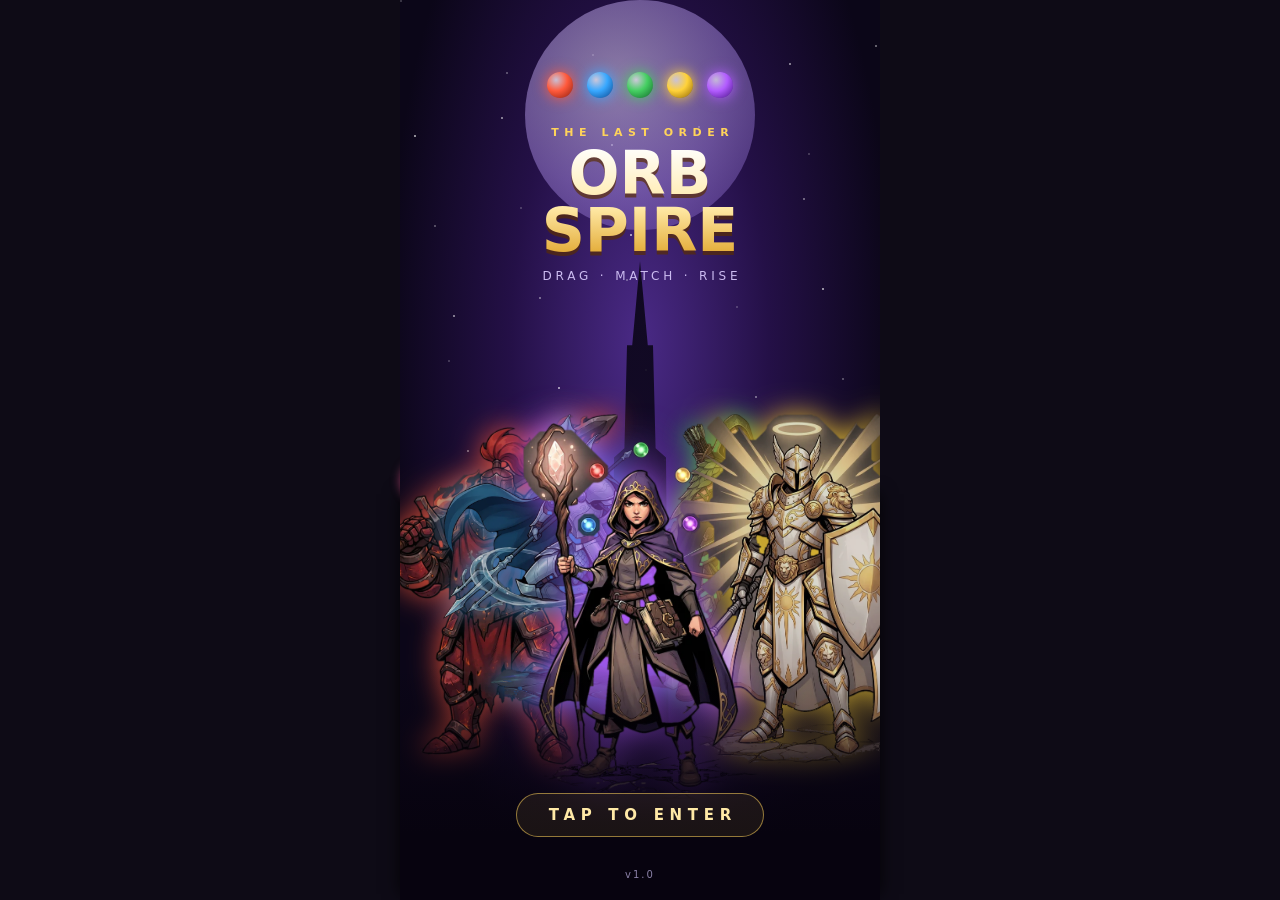
<file: index.html>
<!DOCTYPE html>
<html lang="en">
<head>
<meta charset="utf-8">
<meta name="viewport" content="width=device-width,initial-scale=1,user-scalable=no">
<title>Orb Spire</title>
<link rel="stylesheet" href="css/orbspire.css?v=202611270020">
</head>
<body>
<div id="app">
  <header><div class="ttl"><b id="floor">Stage 1-1</b><div class="sub"><div class="wp" id="wp"><i></i><i></i><i></i></div><span id="best"></span><span class="bchip" id="bchip">BOSS ⓘ</span></div></div><span class="pill" id="goldPill"></span><button id="pauseBtn" aria-label="Pause"><svg viewBox="0 0 24 24"><path d="M8 5v14M16 5v14"/></svg></button></header>
  <div id="pause"></div>
  <div id="stage"><div id="scene"><i class="moon"></i><i class="tw tw1"></i><i class="tw tw2"></i><i class="ground"></i></div><div id="msg"></div></div>
  <div id="team"></div>
  <div id="hpwrap"><div id="hpfill"></div><div id="hptext"></div></div>
  <div id="timer"><i></i></div>
  <canvas id="board" aria-label="Orb board"></canvas>
  <div id="fx"></div>
  <div class="scr" id="home"><div id="hscene"><i class="hst"></i><i class="hmoon"></i><i class="hsp"></i><i class="htw a"></i><i class="htw b"></i><i class="hfog"></i></div><div class="bar2" id="hbar"></div><div id="hbody"></div><div id="hfoot"></div><nav id="nav"><button data-t="home" aria-label="Home"><svg viewBox="0 0 24 24"><path d="M4 11l8-7 8 7v9a1 1 0 0 1-1 1h-4v-6h-6v6H5a1 1 0 0 1-1-1z"/></svg><span>HOME</span></button><button data-t="map" aria-label="Map"><svg viewBox="0 0 24 24"><path d="M9 4L3 6v14l6-2 6 2 6-2V4l-6 2zM9 4v14M15 6v14"/></svg><span>MAP</span></button><button data-t="heroes" aria-label="Heroes"><svg viewBox="0 0 24 24"><path d="M12 3l8 3v6c0 5-3.5 8-8 9-4.5-1-8-4-8-9V6z"/></svg><span>HEROES</span></button><button data-t="spire" aria-label="Spire"><svg viewBox="0 0 24 24"><path d="M12 2v4M9 6h6l1 4H8zM8 10l-1 11h10l-1-11M10 21v-5h4v5"/></svg><span>SPIRE</span></button></nav></div>
  <div class="scr" id="victory"></div>
  <div id="story" class="scr"></div>
  <div id="intro"></div>
  <div id="splash"></div>
  <div class="sheet" id="sheet"><div class="box" id="box"></div></div>
</div>
<script src="js/data.js?v=202611270020"></script>
<script src="js/orbspire.js?v=202611270020"></script>
<script>if("serviceWorker"in navigator)addEventListener("load",()=>navigator.serviceWorker.register("sw.js?v=202611270020").catch(()=>{}))</script>
</body>
</html>
</file>
<file: css/orbspire.css>
*{box-sizing:border-box;margin:0;padding:0;-webkit-tap-highlight-color:transparent;user-select:none;-webkit-user-select:none}
html,body{height:100%;overflow:hidden;background:#0e0b16;color:#f3eefc;font-family:system-ui,sans-serif;overscroll-behavior:none}
#app{height:100%;height:100dvh;max-width:480px;margin:0 auto;display:flex;flex-direction:column;position:relative}
header{display:flex;align-items:center;gap:8px;padding:6px 10px}
header b{font-size:15px}
#best{font-size:12px;color:#9a90b5;margin-right:auto}
button{font:inherit;font-size:13px;color:#f3eefc;background:#2a2340;border:1px solid #4a3f6e;border-radius:8px;padding:6px 12px;cursor:pointer}
button.go{background:#f0b429;border-color:#f0b429;color:#201600;font-weight:700}
button:disabled{opacity:.4}
#stage{flex:1;min-height:0;display:flex;align-items:flex-end;justify-content:center;gap:8px;padding:0 8px 6px;position:relative;background:linear-gradient(#171129,#241a3d)}
.foe{flex:1;max-width:130px;height:100%;display:flex;flex-direction:column;justify-content:flex-end;align-items:center;gap:3px;min-height:0;position:relative}
.foe.boss{max-width:230px}
.foe svg{flex:1;min-height:0;width:100%;max-height:150px}
.foe .cd{font-size:12px;font-weight:700}
.foe.dead{visibility:hidden}
.foe.hit svg{animation:hit .3s}
.foe.atk svg{animation:atk .35s}
.foe.target::after{content:"▼ target";position:absolute;top:2px;font-size:11px;color:#ffd35a}
@keyframes hit{25%{transform:translateX(-7px)}75%{transform:translateX(7px)}}
@keyframes atk{50%{transform:translateY(12px) scale(1.12)}}
.bar{width:100%;height:8px;background:#000a;border-radius:5px;overflow:hidden}
.bar i{display:block;height:100%;width:100%;transition:width .3s}
.pop{position:absolute;font-weight:800;font-size:20px;text-shadow:0 2px 3px #000;pointer-events:none;animation:rise .8s forwards;z-index:3;white-space:nowrap}
@keyframes rise{to{transform:translateY(-34px);opacity:0}}
#msg{position:absolute;top:18px;left:0;right:0;text-align:center;font-size:22px;font-weight:800;color:#ffd35a;text-shadow:0 2px 4px #000;pointer-events:none;z-index:2}
#hpwrap{position:relative;height:18px;background:#000}
#hpfill{height:100%;width:100%;background:linear-gradient(90deg,#e0457b,#ff8ab0);transition:width .3s}
#hptext{position:absolute;inset:0;text-align:center;font-size:12px;font-weight:700;line-height:18px;text-shadow:0 1px 2px #000}
#team{display:grid;grid-template-columns:repeat(5,1fr);gap:4px;padding:5px}
.hero{padding:4px 0;border-width:2px;line-height:1.25}
.hero strong{display:block;font-size:13px}
.hero small{font-size:11px;color:#b9b0d4}
.hero.ready{box-shadow:0 0 0 2px #ffd35a}
.hero.ready small{color:#ffd35a;font-weight:700}
#timer{height:6px;background:#000}
#timer i{display:block;height:100%;width:0;background:#6ee7a8}
canvas{display:block;touch-action:none;margin:0 auto}
.sheet{position:absolute;inset:0;background:#000b;display:none;align-items:center;justify-content:center;padding:20px;z-index:15}
.sheet.on{display:flex}
.box{background:#1d1730;border:1px solid #4a3f6e;border-radius:14px;padding:16px;width:100%;max-height:100%;display:flex;flex-direction:column;gap:10px}
.box h2{font-size:19px}
.box p,.box li{font-size:14px;line-height:1.5;color:#d5cdea}
.box ul{padding-left:18px}
.row{display:flex;gap:8px;justify-content:flex-end}
#logList{overflow:auto;display:flex;flex-direction:column;gap:4px}
#logList div{font-size:13px;background:#2a2340;border-radius:6px;padding:6px 8px;border-left:3px solid #4a3f6e}
#logList div.you{border-color:#6ee7a8}
#logList div.foeLog{border-color:#ff6b6b}

/* ===== polish: scene, enemies, heroes, effects ===== */
header{position:absolute;top:0;left:0;right:0;z-index:6;padding:8px 12px;background:linear-gradient(#0b0816d0,transparent);pointer-events:none}
header>*{pointer-events:auto}
header b{font-size:15px;font-weight:800;letter-spacing:.06em;text-transform:uppercase}
#best{font-size:11px;letter-spacing:.12em;text-transform:uppercase}
header button{width:36px;height:36px;padding:0;border-radius:10px;background:#ffffff14;border:1px solid #ffffff26;font-size:16px;line-height:1}
#stage{background:linear-gradient(#0d0a1f 0%,#2a1650 58%,#4a2377 100%);padding:46px 8px 24px;overflow:hidden}
#scene{position:absolute;inset:0;pointer-events:none}
#scene i{position:absolute;display:block}
#scene .st{width:2px;height:2px;border-radius:50%;background:#fff}
#scene .moon{left:50%;top:9%;width:200px;height:200px;margin-left:-100px;border-radius:50%;background:radial-gradient(circle at 42% 40%,#fff6ff 0,#e7c8ff 22%,#9a63e0 34%,#a35cff44 35%,#a35cff00 70%)}
#scene .tw{bottom:40px;background:#0a0716;opacity:.9}
#scene .tw1{left:5%;width:50px;height:34%;clip-path:polygon(0 22%,50% 0,100% 22%,100% 100%,0 100%)}
#scene .tw2{right:4%;width:58px;height:46%;clip-path:polygon(0 16%,50% 0,100% 16%,100% 100%,0 100%)}
#scene .spire{left:50%;bottom:40px;width:110px;height:68%;margin-left:-55px;background:linear-gradient(#1a1030,#0c0818);clip-path:polygon(50% 0,60% 16%,66% 16%,66% 38%,74% 38%,74% 100%,26% 100%,26% 38%,34% 38%,34% 16%,40% 16%)}
#scene .ground{left:0;right:0;bottom:0;height:44px;background:linear-gradient(#1b1032,#0a0716);border-top:2px solid #6b3fb866}
.foe{z-index:1;transition:opacity .35s,transform .35s,visibility 0s .35s}
.foe.dead{opacity:0;transform:translateY(14px) scale(.8)}
.foe .cd{font-size:11px;font-weight:700;letter-spacing:.1em;color:#e8e0ff;text-shadow:0 1px 3px #000}
.foe svg{position:relative;z-index:1;filter:drop-shadow(0 4px 6px #0008)}
.foe .art{flex:1;min-height:0;width:100%;max-height:150px;position:relative}
.foe .art svg{display:block;width:100%;height:100%;max-height:none}
.foe .aura{position:absolute;left:5%;right:5%;bottom:-8px;height:26px;border-radius:50%;opacity:.55;z-index:0}
.foe .chip{position:absolute;top:-6px;right:0;z-index:2;min-width:24px;text-align:center;background:#ff7a2f;color:#1a0a00;font-weight:900;font-size:12px;border-radius:12px;padding:2px 7px;box-shadow:0 0 10px #ff7a2f}
.foe .chip.warn{background:#ff3b4a;color:#fff;box-shadow:0 0 12px #ff3b4a;animation:warn .7s ease-in-out infinite alternate}
@keyframes warn{to{transform:scale(1.18)}}
.bar{height:9px;border:1px solid #ffffff2a;background:#000a}
.bar i{box-shadow:inset 0 2px 0 #ffffff55}
.foe.target::after{content:"\25BC";top:-4px;font-size:16px;color:#ffd35a;text-shadow:0 0 10px #ffd35a;animation:bob .6s ease-in-out infinite alternate}
@keyframes bob{to{transform:translateY(4px)}}
@keyframes hit{25%{transform:translateX(-7px);filter:brightness(2.2)}75%{transform:translateX(7px)}}
.slash{position:absolute;left:5%;right:5%;top:38%;height:5px;border-radius:3px;background:linear-gradient(90deg,transparent,#fff,transparent);box-shadow:0 0 14px #fff;transform:rotate(-28deg) scaleX(0);animation:slash .3s forwards;pointer-events:none;z-index:3}
@keyframes slash{40%{transform:rotate(-28deg) scaleX(1);opacity:1}100%{transform:rotate(-28deg) scaleX(1);opacity:0}}
.pop{font-size:26px;font-weight:900;text-shadow:0 3px 0 #0009,0 0 14px currentColor}
#msg{top:20%;font-size:clamp(30px,12vw,50px);font-weight:900;font-style:italic;line-height:1;color:#ffd35a;text-shadow:0 0 22px #ff9a2f,0 4px 0 #8a4a00,0 6px 12px #000;z-index:4}
#msg small{display:block;margin-top:6px;font-size:14px;font-style:normal;letter-spacing:.3em;color:#fff;text-shadow:0 2px 6px #000}
.msgpop{animation:msgpop .28s ease-out}
@keyframes msgpop{0%{transform:scale(.55);opacity:0}70%{transform:scale(1.15)}100%{transform:scale(1);opacity:1}}
#stage.shake{animation:shake .3s}
@keyframes shake{20%{transform:translate(-5px,3px)}40%{transform:translate(5px,-3px)}60%{transform:translate(-3px,2px)}80%{transform:translate(3px,-2px)}}
#hpwrap{height:22px;background:#120a22;border-top:1px solid #ffffff18}
#hpfill{background:linear-gradient(90deg,#d62f6d,#ff8ab0);box-shadow:0 0 16px #ff5c9a88}
#hptext{line-height:22px;font-weight:800}
#team{gap:6px;padding:8px 8px 6px}
.hero{padding:6px 0 7px;border:1px solid #ffffff1a;border-radius:12px;background:linear-gradient(#1d1533,#130d24);position:relative}
.hero .por{display:flex;width:38px;height:38px;margin:0 auto 3px;border-radius:50%;align-items:center;justify-content:center;font-size:19px;font-weight:900;color:#fff;background:radial-gradient(circle at 35% 30%,var(--c),var(--d));box-shadow:inset 0 -6px 10px #0006,inset 0 4px 8px #fff5,0 0 10px var(--c)}
.hero strong{color:var(--c);font-size:11px}
.hero .pips{display:flex;gap:2px;justify-content:center;margin-top:4px}
.hero .pips i{width:7px;height:4px;border-radius:2px;background:#ffffff22}
.hero .pips i.on{background:var(--c)}
.hero.ready{border-color:#ffd35a;animation:glow 1s ease-in-out infinite alternate}
.hero.ready::after{content:"TAP";position:absolute;top:-8px;left:50%;transform:translateX(-50%);background:#ffd35a;color:#241800;font-size:9px;font-weight:900;border-radius:8px;padding:1px 7px}
@keyframes glow{to{box-shadow:0 0 16px #ffd35a99}}
#timer{height:8px;margin:0 10px 2px;border-radius:5px;background:#000a;border:1px solid #ffffff22;overflow:hidden}
#timer i{border-radius:5px}
canvas{margin:6px auto 10px;border-radius:12px;outline:2px solid #7a54c8;outline-offset:0}
@media (prefers-reduced-motion:reduce){.hero.ready,.foe .chip.warn,.foe.target::after{animation:none}}

#fx{position:fixed;inset:0;pointer-events:none;z-index:20;overflow:hidden}
#fx i{position:absolute;left:0;top:0;border-radius:50%;will-change:transform,opacity}
.hero.charge{animation:charge .28s ease-out}
@keyframes charge{40%{transform:scale(1.1);filter:brightness(1.7)}}
.hero.fire{animation:fire .3s ease-out}
@keyframes fire{35%{transform:translateY(-9px) scale(1.08);filter:brightness(1.8)}}
#hpwrap.charge{animation:hpcharge .28s ease-out}
@keyframes hpcharge{40%{filter:brightness(1.8)}}

.pill{display:flex;align-items:center;gap:5px;background:#ffffff14;border:1px solid #ffffff26;border-radius:20px;padding:6px 11px;font-weight:800;font-size:13px;margin-left:auto}
#best{margin-right:0}
@media (max-width:380px){#best{display:none}}
.pill.gain{animation:charge .4s}
.scr{position:absolute;inset:0;z-index:12;background:linear-gradient(#0d0a1f,#2a1650 60%,#3a1c63);display:none;flex-direction:column;padding:12px 14px 16px;overflow:auto}
.scr.on{display:flex}
.scr .bar2{display:flex;align-items:center;gap:10px;margin-bottom:12px}
.scr .bar2 h2{font-size:17px;font-weight:800;letter-spacing:.05em;text-transform:uppercase;flex:1}
.scr .bar2 h2 small{display:block;font-size:10px;color:#a99ac9;letter-spacing:.12em;font-weight:600}
.scr .back{width:36px;height:36px;padding:0;font-size:20px;border-radius:10px;background:#ffffff14;border:1px solid #ffffff26}
.hgrid{display:grid;grid-template-columns:repeat(3,1fr);gap:8px}
.hcard{padding:10px 4px 8px;border-radius:14px;background:linear-gradient(#1d1533,#130d24);border:1px solid #ffffff1a;text-align:center}
.hcard .por,.big .por,.reveal .por{display:flex;margin:0 auto;border-radius:50%;align-items:center;justify-content:center;color:#fff;font-weight:900;background:radial-gradient(circle at 35% 30%,var(--c),var(--d));box-shadow:inset 0 -8px 12px #0006,inset 0 5px 9px #fff5,0 0 16px var(--c)}
.hcard .por{width:54px;height:54px;font-size:26px}
.hcard b{display:block;font-size:12px;margin-top:6px;color:var(--c)}
.hcard small{font-size:10px;color:#a99ac9;font-weight:700}
.hint{margin-top:14px;text-align:center;font-size:12px;color:#a99ac9;line-height:1.5}
.big{text-align:center;margin:4px 0 6px}
.big .por{width:130px;height:130px;font-size:60px}
.lvl{margin:10px 24px 0;text-align:center;font-size:12px;font-weight:800;letter-spacing:.14em;color:#ffd0c0}
.lvbar{margin:6px 24px 0;height:10px;border-radius:6px;background:#0008;border:1px solid #ffffff22;overflow:hidden}
.lvbar i{display:block;height:100%;background:linear-gradient(90deg,var(--c),#ffe9a0);box-shadow:0 0 12px var(--c)}
.stats{display:grid;grid-template-columns:1fr 1fr;gap:10px;margin-top:16px}
.st2{background:#ffffff0d;border:1px solid #ffffff1c;border-radius:14px;padding:11px;text-align:center}
.st2 small{display:block;font-size:10px;letter-spacing:.14em;color:#a99ac9;font-weight:800}
.st2 b{font-size:22px;font-weight:900}
.st2 em{font-style:normal;font-size:12px;color:#6ee7a8;font-weight:800;margin-left:4px}
.info{margin-top:10px;background:#ffffff0d;border:1px solid #ffffff1c;border-radius:14px;padding:12px 14px;font-size:13px;line-height:1.45;color:#e8e0ff}
.info small{display:block;font-size:10px;letter-spacing:.14em;font-weight:800;margin-bottom:3px;color:#ffd35a}
.info.off{opacity:.55}
.actions{margin-top:auto;padding-top:14px;display:flex;gap:10px}
.actions button{flex:1;height:48px;border-radius:14px;font-weight:900;font-size:14px}
.actions .up{flex:1.3;background:linear-gradient(#ffd35a,#f0b429);color:#241800;border:0;box-shadow:0 4px 0 #a87a10}
.actions .up:disabled{background:#3a3158;color:#8b81a8;box-shadow:none;opacity:1}

/* home: map / heroes / spire */
#home{overflow:hidden;padding:12px 14px 0}
#hbody{flex:1;overflow:auto;min-height:0;padding-bottom:10px}
#hfoot{padding:8px 0 8px}
#nav{display:flex;margin:0 -14px;border-top:1px solid #ffffff22;background:#0b0818}
#nav button{flex:1;padding:8px 0 10px;font-size:10px;font-weight:800;letter-spacing:.12em;color:#8b81a8;background:none;border:0;display:flex;flex-direction:column;align-items:center;gap:2px}
#nav button i{font-style:normal;font-size:20px;filter:grayscale(1);opacity:.6}
#nav button.on{color:#ffd35a}
#nav button.on i{filter:none;opacity:1}
.chaps{display:flex;gap:8px;margin-bottom:10px}
.chaps button{width:42px;height:34px;border-radius:10px;background:#ffffff10;border:1px solid #ffffff22;font-weight:900;font-size:14px}
.chaps button.on{background:var(--ac,#ffd35a);color:#241800;border-color:#ffd35a}
.chaps button:disabled{opacity:.4}
.path{position:relative}
.path svg{position:absolute;inset:0;width:100%;height:100%;pointer-events:none}
.path polyline{fill:none;stroke:#ffffff30;stroke-width:5;stroke-dasharray:2 10;stroke-linecap:round;stroke-linejoin:round}
.node{position:absolute;width:48px;height:48px;margin-left:-24px;border-radius:50%;font-weight:900;font-size:17px;color:#fff;background:radial-gradient(circle at 35% 30%,var(--c),#241338);border:2px solid #ffffff55;box-shadow:0 3px 0 #0007,0 0 14px #0006;display:flex;align-items:center;justify-content:center}
.node.boss{width:58px;height:58px;margin-left:-29px;font-size:24px;border-color:#ffd35a}
.node.lock{background:#2a2340;color:#7a6fa0;box-shadow:none;border-color:#ffffff22}
.node.sel{outline:3px solid #ffd35a;outline-offset:3px}
.node .ns{position:absolute;top:100%;left:50%;translate:-50% 2px;font-size:10px;color:#ffd35a;letter-spacing:1px;white-space:nowrap;text-shadow:0 1px 2px #000}
.node em{position:absolute;bottom:100%;left:50%;translate:-50% -3px;font-style:normal;font-size:9px;font-weight:900;letter-spacing:.1em;background:#ffd35a;color:#241800;border-radius:6px;padding:1px 5px;animation:nodebob 1.2s ease-in-out infinite}
@keyframes nodebob{50%{translate:-50% -6px}}
.spanel{background:#150e28;border:1px solid #ffffff22;border-radius:16px;padding:12px;display:flex;flex-direction:column;gap:6px}
.sp1{display:flex;justify-content:space-between;align-items:baseline;gap:8px}
.sp1 b{font-size:12px;letter-spacing:.12em;color:#ffd35a}
.sp1 span{font-size:15px;font-weight:800}
.sp2{font-size:12px;color:#a99ac9}
.sp3{display:flex;gap:10px;font-size:11px;color:#8b81a8;font-weight:700;flex-wrap:wrap}
.sp3 .ok,.goals .ok{color:#ffd35a}
.up{height:48px;border-radius:14px;font-weight:900;font-size:14px;margin-top:4px;background:linear-gradient(#ffd35a,#f0b429);color:#241800;border:0;box-shadow:0 4px 0 #a87a10;width:100%}
.up:disabled{background:#3a3158;color:#8b81a8;box-shadow:none;opacity:1}
.hcard{position:relative}
.hcard em{position:absolute;top:5px;right:5px;font-style:normal;font-size:8px;font-weight:900;letter-spacing:.08em;background:#ffd35a;color:#241800;border-radius:5px;padding:1px 4px}
.hcard.lock{opacity:.5}
.hcard.lock .por{background:#2a2340;box-shadow:none;color:#8b81a8}
.reveal{text-align:center}
.reveal .por{width:96px;height:96px;font-size:46px}
.starrow{font-size:34px;text-align:center;color:#ffd35a;letter-spacing:4px}
.goals{display:flex;gap:10px;justify-content:center;font-size:12px;color:#8b81a8;font-weight:700;flex-wrap:wrap}
.spirebox{text-align:center;padding-top:20px}
.spirebox .tower{font-size:72px}
.spirebox h3{font-size:19px;margin:8px 0}
.spirebox p{font-size:13px;line-height:1.5;color:#a99ac9}
#hfoot .actions{margin-top:0;padding-top:0}

/* smooth dragging: transform-only timer bar, no running animations while a finger is on the board */
#timer i{width:100%;transform:scaleX(0);transform-origin:left;will-change:transform;background:linear-gradient(90deg,#3ddc97,#9af0c4);box-shadow:none}
#timer i.low{background:#ff6b6b}
#app.dragging *,#app.dragging *::after{animation-play-state:paused!important}

/* smooth mode: no blurry effects, no looping animations, simpler backdrop */
#app.lite #scene{display:none}
#app.lite .foe svg{filter:none}
#app.lite .hero,#app.lite .hero.ready,#app.lite .hero .por,#app.lite .foe .chip,#app.lite .foe .chip.warn,#app.lite .foe.target::after,#app.lite #hpfill{animation:none!important;box-shadow:none}
#app.lite header{background:none}

/* ===== v3 look ===== */
header{padding:10px 14px;background:none}
header .ttl{display:flex;flex-direction:column;gap:5px;min-width:0}
header .ttl b{font-size:17px;letter-spacing:.12em;white-space:nowrap}
.wp{display:none;gap:5px}
#app.stagemode .wp{display:flex}
#app.stagemode #best{display:none}
.wp i{width:22px;height:5px;border-radius:3px;background:#ffffff30}
.wp i.on{background:#ffd35a;box-shadow:0 0 8px #ffd35a99}
#goldPill{margin-left:auto;padding:7px 12px;background:#00000055;border-color:#ffd35a55;color:#ffe9a8}
header button{background:#00000044;width:38px;height:38px}
#scene .tw{opacity:.55}
#scene .moon{top:2%;opacity:.9}
.foe .art{max-height:170px}
.foe .art::after{content:"";position:absolute;left:8%;right:8%;bottom:-10px;height:22px;border-radius:50%;background:radial-gradient(ellipse,#00000099,transparent 70%);z-index:0}
.foe .cd{font-size:11px;letter-spacing:.16em;background:#00000066;border-radius:10px;padding:2px 10px;margin-top:6px}
.foe .bar{height:11px;border:1px solid #ffffff33;background:#000b;margin-top:2px}
#stage{padding-bottom:30px}
#hpwrap{margin:8px 14px 2px;height:26px;border-radius:14px;background:#120a22;border:1px solid #ffffff2a;overflow:hidden}
#hpfill{border-radius:14px}
#hptext{text-align:left;padding-left:34px;font-size:13px;line-height:26px}
#hpwrap::before{content:"\2764";position:absolute;left:10px;top:0;line-height:26px;font-size:14px;z-index:2;color:#fff}
#team{gap:7px;padding:8px 14px 6px}
.hero{border-radius:14px;border:1.5px solid var(--c);background:linear-gradient(#2a2146,#16102a);padding:6px 0 5px}
.hero.ready{box-shadow:0 0 0 2px #ffd35a,0 0 18px #ffd35a88}
.hero strong{font-size:12px}
#timer{height:10px;margin:4px 14px 8px;border:0;background:#00000088;box-shadow:inset 0 1px 3px #000}
#timer i{box-shadow:0 0 10px #3ddc9788}
#timer i.low{box-shadow:0 0 10px #ff6b6b88}
canvas{outline:none;border:3px solid #8a63e0;border-radius:18px;box-shadow:0 0 0 1px #00000088,0 0 26px #7a54c866;margin:6px auto 18px}
#msg{top:62px;font-size:clamp(32px,11vw,44px);color:#fff;text-shadow:0 0 18px #ff9f3c,0 3px 0 #a84a00}
#msg small{color:#ffd35a}
/* home screens */
#home{background:radial-gradient(ellipse at 50% 0,#4a2377,#1a0f33 55%,#0d0a1f)}
.scr .bar2 h2{font-size:20px}
#nav{background:#0b0818ee;padding-bottom:6px}
#nav button.on::after{content:"";width:22px;height:3px;border-radius:2px;background:#ffd35a;margin-top:2px;box-shadow:0 0 8px #ffd35a}
.banner{position:sticky;top:0;z-index:3;border-radius:16px;padding:12px 14px;margin-bottom:12px;background:linear-gradient(120deg,var(--d),var(--c));display:flex;justify-content:space-between;align-items:center;box-shadow:0 6px 18px #0006,inset 0 1px 0 #fff4}
.banner b{font-size:15px;letter-spacing:.06em;color:#fff;text-shadow:0 1px 3px #0008}
.banner small{display:block;font-size:11px;opacity:.9;letter-spacing:.1em}
.banner span{font-size:22px;font-weight:900;text-shadow:0 1px 3px #0008}
.chaps{position:relative;z-index:1}
.path polyline{stroke:#ffd35a55;stroke-width:4;filter:drop-shadow(0 0 4px #ffd35a)}
.node{box-shadow:0 4px 0 #0008,0 0 18px var(--c)}
.node.lock{box-shadow:none}
.hcard{border-width:2px}
.hcard.r2{border-color:#9aa6b8}
.hcard.r3{border-color:#5aa9ff;box-shadow:0 0 12px #5aa9ff44}
.hcard.r4{border-color:#ffd35a;box-shadow:0 0 16px #ffd35a77;background:linear-gradient(#3a2a10,#1a1030)}
.hcard .rs{display:block;font-size:9px;color:#ffd35a;letter-spacing:1px}
.hcard.lock{border-color:#ffffff1a;box-shadow:none}
.reveal{position:relative;padding:10px 0}
.reveal::before{content:"";position:absolute;inset:-40px;background:conic-gradient(#ffd35a00,#ffd35a55,#ffd35a00 12%,#ffd35a55 25%,#ffd35a00 37%,#ffd35a55 50%,#ffd35a00 62%,#ffd35a55 75%,#ffd35a00 87%);-webkit-mask:radial-gradient(circle,#000 20%,transparent 70%);mask:radial-gradient(circle,#000 20%,transparent 70%);animation:spin 8s linear infinite}
@keyframes spin{to{transform:rotate(360deg)}}
.reveal .por{position:relative;width:110px;height:110px;font-size:52px}
.reveal ~ h2,.reveal ~ p{text-align:center}
.box{background:linear-gradient(#2a1f4a,#171028);border:1px solid #ffd35a66;box-shadow:0 0 40px #7a54c888}
.starrow{font-size:44px;text-shadow:0 0 18px #ffd35a}
.sheet .row button{height:40px;padding:0 16px;border-radius:12px}
#app.lite .foe .art::after,#app.lite .banner,#app.lite .node,#app.lite .hcard,#app.lite .reveal::before,#app.lite .box,#app.lite canvas,#app.lite .path polyline,#app.lite .hero.ready,#app.lite .wp i.on,#app.lite #timer i{box-shadow:none;filter:none;animation:none}
#app.lite .reveal::before{display:none}
@media (max-height:700px){
  #stage{padding-bottom:16px;padding-top:50px}
  #hpwrap{margin:4px 14px 0;height:22px}#hptext{line-height:22px;font-size:12px}#hpwrap::before{line-height:22px}
  #team{padding:5px 14px 3px;gap:5px}
  .hero{padding:4px 0 3px}.hero .por{width:30px;height:30px;font-size:15px;margin-bottom:1px}.hero .pips{margin-top:2px}
  #timer{margin:3px 14px 5px;height:8px}
  canvas{margin:4px auto 8px}
}

/* ===== fixes after phone check ===== */
canvas{border:0;outline:3px solid #8a63e0;outline-offset:0;box-shadow:0 0 26px #7a54c866}
#app.lite canvas{box-shadow:none}
.foe .art{max-height:130px}
.foe.boss .art{max-height:190px}
#stage{padding-bottom:16px}
#scene .ground{height:64px}
.hero .pips{padding:0 6px;gap:2px}
.hero .pips i{flex:1 1 0;max-width:8px;min-width:2px}
#msg{top:auto;bottom:0;transform:translateY(-6px);font-size:clamp(28px,9vw,38px)}
#msg small{font-size:12px;margin-top:2px}
#msg{top:58px;bottom:auto;transform:none}

/* ===== round 3: keep enemies and their counters clear of the header ===== */
#stage{padding-top:64px}
@media (max-height:700px){#stage{padding-top:62px}}
#msg{top:50px;font-size:clamp(24px,8vw,32px)}
#msg small{font-size:11px;letter-spacing:.2em}
.foe .chip{top:-4px;right:2px}
#team{grid-template-columns:repeat(5,minmax(0,1fr))}

/* ===== v4: Tower-of-Saviors style layout, our own look ===== */
header{padding:8px 12px}
header .ttl b{font-size:14px}
header button{width:34px;height:34px}
#stage{padding:44px 6px 10px;overflow:hidden}
@media (max-height:700px){#stage{padding:44px 6px 8px}}
#scene .tw{display:none}
#scene .moon{top:-2%;opacity:.55}
#scene .ground{height:46%;border:0;bottom:0;transform:perspective(260px) rotateX(58deg);transform-origin:50% 100%;
  background:repeating-linear-gradient(90deg,#b58cff33 0 2px,transparent 2px 46px),repeating-linear-gradient(0deg,#b58cff33 0 2px,transparent 2px 22px),linear-gradient(#2a1650,#0d0a1f)}
#scene .ground::after{content:"";position:absolute;inset:0;background:linear-gradient(#0d0a1f,transparent 60%)}
.foe{max-width:150px}
.foe.boss{max-width:240px}
.foe .art{max-height:175px;display:flex;flex-direction:column;justify-content:flex-end}
.foe.boss .art{max-height:200px}
.foe .art svg{flex:1;min-height:0}
.foe .art::after{bottom:-6px}
.foe .chip{position:static;background:none;box-shadow:none;color:#ffb347;font-size:15px;font-weight:900;letter-spacing:.06em;
  text-shadow:-1px -1px 0 #3a1500,1px -1px 0 #3a1500,-1px 1px 0 #3a1500,1px 1px 0 #3a1500;animation:none;display:block;margin:0 auto 2px;padding:0;min-width:0}
.foe .chip::before{content:"CD "}
.foe .chip.warn{color:#ff5a5a;background:none;box-shadow:none}
.foe .cd{display:none}
.foe .bar{height:8px;margin-top:4px;border-radius:2px;border:1px solid #000}
#team{padding:6px 6px 0;gap:4px;background:linear-gradient(#0d0a1f,#1a1030)}
#hpwrap{margin:0;height:30px;border-radius:0;border:0;border-top:2px solid #6b3fb8;border-bottom:2px solid #6b3fb8;background:#14091f;overflow:visible;padding-left:22px}
#hpfill{border-radius:0;height:100%;clip-path:polygon(0 0,100% 0,calc(100% - 8px) 100%,0 100%)}
#hpwrap::before{left:-2px;top:-6px;width:38px;height:38px;border-radius:50%;background:radial-gradient(circle at 35% 30%,#ff8ab0,#b01e55);border:2px solid #ffd35a;text-align:center;line-height:34px;font-size:18px;box-shadow:0 0 10px #ff5c9a88}
#hptext{text-align:right;padding:0 14px 0 0;font-size:15px;line-height:30px;letter-spacing:.04em}
#timer{margin:0;height:6px;border-radius:0;background:#000;border:0}
#timer i{border-radius:0}
canvas{border-radius:0;outline:none;margin:0 auto;box-shadow:none;border:0}
.hero{aspect-ratio:1/1.08;display:flex;flex-direction:column;justify-content:flex-end;border-radius:8px;border-width:2px;padding:0 0 3px;position:relative;overflow:hidden;background:linear-gradient(#2a2146,#0f0a20)}
.hero .por{position:absolute;left:50%;top:44%;translate:-50% -50%;width:calc(100% - 8px);height:auto;aspect-ratio:1;font-size:28px;margin:0;box-shadow:inset 0 -10px 14px #0007,inset 0 6px 10px #fff5}
.hero strong{position:relative;font-size:10px;text-shadow:0 1px 3px #000;color:#fff;background:#0009;margin:0 3px;border-radius:4px}
.hero .pips{display:none}
.hero::before{content:attr(data-cd);position:absolute;top:2px;right:3px;font-size:10px;font-weight:900;color:#ffd35a;text-shadow:0 1px 2px #000;z-index:2}
.hero.ready{box-shadow:0 0 0 2px #ffd35a,0 0 14px #ffd35a}
.hero.ready::after{top:2px;left:3px;transform:none;font-size:8px}
#msg{top:52px}
#app.lite #scene .ground{display:none}
#app.lite .hero.ready{box-shadow:0 0 0 2px #ffd35a}
@media (max-height:700px){.hero{aspect-ratio:1/.92}.hero .por{top:42%;font-size:24px}#hpwrap{height:28px}#hptext{line-height:28px}}

/* ===== home / stage intro / victory ===== */
#nav button{font-size:9px;letter-spacing:.08em}
.homebox{position:relative;height:100%;min-height:340px;display:flex;flex-direction:column;align-items:center;justify-content:center;gap:0}
.homebox::before{content:"";position:absolute;left:50%;top:14%;width:260px;height:260px;margin-left:-130px;border-radius:50%;background:radial-gradient(circle at 42% 40%,#fff6ff 0,#e7c8ff 22%,#9a63e0 40%,#a35cff44 55%,#a35cff00 72%);opacity:.5;pointer-events:none}
.hbub{position:relative;max-width:240px;background:#fffffff0;color:#241338;border-radius:14px;padding:9px 13px;font-size:13px;font-weight:700;text-align:center;margin-bottom:16px;line-height:1.35}
.hbub::after{content:"";position:absolute;left:50%;bottom:-8px;margin-left:-8px;border:8px solid transparent;border-top-color:#fffffff0;border-bottom:0}
.hlead{position:relative;width:190px;height:190px;padding:0;border:0;background:none;border-radius:50%;animation:float 3.2s ease-in-out infinite}
.hlead .por{display:flex;width:100%;height:100%;border-radius:50%;align-items:center;justify-content:center;font-size:92px;color:#fff;background:radial-gradient(circle at 35% 30%,var(--c),var(--d));box-shadow:inset 0 -18px 26px #0006,inset 0 10px 18px #fff5,0 0 44px var(--c)}
@keyframes float{50%{transform:translateY(-8px)}}
.hplat{width:230px;height:42px;margin-top:-4px;border-radius:50%;background:radial-gradient(ellipse,#b58cff88,#b58cff00 70%);border:2px solid #b58cff55}
.hname{margin-top:8px;font-weight:900;letter-spacing:.1em;font-size:14px}
.adv{height:64px;font-size:21px;letter-spacing:.1em;display:flex;flex-direction:column;align-items:center;justify-content:center;line-height:1.1}
.adv small{font-size:10px;letter-spacing:.12em;font-weight:700;opacity:.75;margin-top:3px}
#app.lite .hlead{animation:none}#app.lite .homebox::before{display:none}
#intro{position:absolute;inset:0;z-index:13;display:none;background:#000a}
#intro.on{display:block;animation:ifade .25s}
@keyframes ifade{from{opacity:0}}
#intro .sils{position:absolute;left:0;right:0;bottom:34%;display:flex;justify-content:center;align-items:flex-end;gap:10px;padding:0 10px}
#intro .sil{flex:1;max-width:120px;filter:brightness(0) opacity(.6);animation:silin .6s .3s both}
#intro .sil.big{max-width:220px}
#intro .sil svg{display:block;width:100%}
@keyframes silin{from{transform:translateY(30px);opacity:0}}
#intro .iband{position:absolute;left:0;right:0;top:22%;padding:20px 0 18px;text-align:center;background:linear-gradient(90deg,#0000,#000d 15%,#000d 85%,#0000);animation:bandin .45s cubic-bezier(.2,.9,.3,1) both}
@keyframes bandin{from{transform:translateX(-100%)}}
#intro .iband small{display:block;font-size:12px;letter-spacing:.4em;color:#ffd35a;font-weight:800}
#intro .iband b{display:block;font-size:36px;font-weight:900;letter-spacing:.08em;margin-top:2px;text-shadow:0 0 18px #ff9f3c}
#intro .iband.boss b{color:#ff6b6b;text-shadow:0 0 22px #ff3b4a}
#intro .iband span{display:block;margin-top:6px;font-size:13px;color:#cfc3ea}
#intro .igo{position:absolute;left:0;right:0;bottom:12%;text-align:center;font-size:56px;font-weight:900;font-style:italic;color:#fff;text-shadow:0 0 24px #ffd35a,0 5px 0 #a87a10;animation:gopop .4s 1s both}
@keyframes gopop{from{transform:scale(.3);opacity:0}70%{transform:scale(1.2)}to{transform:scale(1);opacity:1}}
#victory{z-index:14;align-items:center;padding:0 16px 22px;background:radial-gradient(ellipse at 50% 12%,#5a2d95,#1a0f33 60%,#0d0a1f)}
#victory .vt{text-align:center;margin-top:44px}
#victory .vt small{display:block;font-size:12px;letter-spacing:.3em;color:#ffd35a;font-weight:800}
#victory .vt b{display:block;font-size:34px;font-weight:900;letter-spacing:.08em;margin-top:4px;text-shadow:0 0 22px #ffd35a,0 4px 0 #a87a10;animation:gopop .5s both}
.vstars{display:flex;justify-content:center;align-items:flex-end;gap:6px;margin:16px 0 8px}
.vstars span{font-size:68px;line-height:1;color:#4a3f6e}
.vstars span:nth-child(2){font-size:88px;margin-bottom:12px}
.vstars span.on{color:#ffd35a;text-shadow:0 0 24px #ffd35a;animation:gopop .5s var(--d) both}
.vgoals{display:flex;gap:10px;justify-content:center;flex-wrap:wrap;font-size:12px;font-weight:700;color:#8b81a8;margin-bottom:18px}
.vgoals .ok{color:#ffd35a}
.vcard{width:100%;background:#150e28ee;border:1px solid #ffffff2a;border-radius:18px;padding:14px}
.vcard small{display:block;font-size:11px;letter-spacing:.14em;color:#a99ac9;font-weight:800;margin-bottom:8px}
.vrow{display:flex;gap:10px}
.vrow div{flex:1;border-radius:12px;background:#ffffff0d;border:1px solid #ffffff22;padding:10px 4px;text-align:center;color:#ffe9a8}
.vrow i{display:block;font-style:normal;font-size:26px}
.vrow b{display:block;font-size:20px}
.vrow em{display:block;font-style:normal;font-size:11px;color:#a99ac9;font-weight:700}
.vnew{margin-top:10px;text-align:center;font-weight:900;color:#6ee7a8;letter-spacing:.08em}
.vbtns{margin-top:auto;width:100%;display:flex;gap:10px;padding-top:16px}
.vbtns button{flex:1;height:54px;border-radius:16px;font-weight:900;font-size:15px}
.vbtns .go{flex:1.5;background:linear-gradient(#ffd35a,#f0b429);color:#241800;border:0;box-shadow:0 5px 0 #a87a10}
#app.lite #victory .vstars span.on,#app.lite #victory .vt b,#app.lite #intro .iband b,#app.lite #intro .igo{text-shadow:none}
@media (prefers-reduced-motion:reduce){#intro *,#victory *{animation:none!important}}

/* ===== knights & story ===== */
.hero .por.kn{background:radial-gradient(circle at 50% 45%,color-mix(in srgb,var(--c) 45%,transparent),transparent 72%);box-shadow:none;border-radius:0;font-size:0}
.hero .por.kn svg{width:100%;height:100%;display:block}
.hlead{border-radius:0;animation:float 3.2s ease-in-out infinite}
.hlead .knp{display:block;width:100%;height:100%;filter:drop-shadow(0 0 30px var(--c))}
.hlead .knp svg{width:100%;height:100%}
.kgrid{display:grid;grid-template-columns:repeat(3,1fr);gap:12px 8px;justify-items:center}
.kcard{width:100%;max-width:112px;aspect-ratio:104/118;padding:3px;border:0;border-radius:0;background:var(--c);clip-path:polygon(0 0,100% 0,100% 64%,50% 100%,0 64%);position:relative;color:#fff}
.kcard.r2{background:#9aa6b8}
.kcard.r4{background:linear-gradient(#ffd35a,var(--c))}
.kcard>div{position:relative;width:100%;height:100%;clip-path:polygon(0 0,100% 0,100% 64%,50% 100%,0 64%);background:linear-gradient(#2a2146,#0f0a20);overflow:hidden}
.kcard>div svg{position:absolute;left:8%;top:5%;width:84%}
.kcard b{position:absolute;left:0;right:0;bottom:17%;text-align:center;font-size:11px;text-shadow:0 1px 3px #000}
.kcard small{position:absolute;left:0;right:0;bottom:8%;text-align:center;font-size:9px;color:#ffd35a;font-weight:800}
.kcard em{position:absolute;top:6px;right:8px;font-style:normal;font-size:8px;font-weight:900;letter-spacing:.08em;background:#ffd35a;color:#241800;border-radius:5px;padding:1px 4px;z-index:2}
.kcard.lock{background:#3a3158}
.kcard.lock>div{background:#1a1430}
.kcard.lock span{position:absolute;inset:0;display:flex;align-items:center;justify-content:center;font-size:30px;color:#4a3f6e;padding-bottom:14%}
.kcard.lock small{color:#4a3f6e}
.bigk{display:flex;justify-content:center;margin:4px 0 4px}
.kbig{width:190px;height:222px;padding:3px;background:var(--c);clip-path:polygon(0 0,100% 0,100% 64%,50% 100%,0 64%);position:relative}
.kbig::before{content:"";position:absolute;inset:3px;clip-path:polygon(0 0,100% 0,100% 64%,50% 100%,0 64%);background:linear-gradient(#2a2146,#0f0a20)}
.kbig svg{position:absolute;left:8%;top:6%;width:84%;z-index:1}
.bigk .kbig{filter:none}
.ktitle{text-align:center;font-size:13px;letter-spacing:.2em;color:#ffd35a;font-weight:800;text-transform:uppercase;margin-bottom:2px}
.reveal .kbig{margin:0 auto;width:150px;height:176px}
.reveal ~ h2{margin-top:6px}
#story{z-index:14;background:#0a0716;overflow:hidden;padding:0}
#story .swall{position:absolute;inset:0;background:repeating-linear-gradient(0deg,#ffffff06 0 2px,transparent 2px 38px),repeating-linear-gradient(90deg,#ffffff05 0 2px,transparent 2px 64px),linear-gradient(#0a0716,#1c1233 70%,#2b1b4a)}
#story .torch{position:absolute;top:150px;width:14px;height:36px;border-radius:50% 50% 40% 40%;background:radial-gradient(#fff6c0,#ffb347 50%,#ff5a3c);box-shadow:0 0 40px 18px #ff8a3c66;animation:flick 1.4s ease-in-out infinite alternate}
@keyframes flick{to{opacity:.82;box-shadow:0 0 34px 14px #ff8a3c55}}
#app.lite #story .torch{animation:none;box-shadow:none}
#story .sskip{position:absolute;top:12px;right:12px;z-index:5;background:#00000066;border:1px solid #ffffff33;border-radius:10px;padding:6px 14px;font-weight:800}
#story .sart{position:absolute;left:0;right:0;top:12%;bottom:34%;display:flex;align-items:center;justify-content:center}
#story .sknight{width:min(60vw,250px);filter:drop-shadow(0 0 30px var(--c));animation:silin .35s both}
#story .sknight svg{width:100%;display:block}
#story .sboss{width:min(66vw,280px);filter:drop-shadow(0 0 30px #ff3b4a88);animation:silin .35s both}
#story .sboss svg{width:100%;display:block}
#story .sbox{position:absolute;left:12px;right:12px;bottom:26px;background:linear-gradient(#1d1533f5,#0f0a20f5);border:2px solid #ffd35a88;border-radius:14px;padding:26px 16px 12px;min-height:130px;box-shadow:0 0 30px #000}
#story .snm{position:absolute;left:14px;top:-14px;background:linear-gradient(#ffd35a,#f0b429);color:#241800;font-weight:900;letter-spacing:.1em;font-size:12px;padding:5px 16px 5px 12px;clip-path:polygon(0 0,100% 0,calc(100% - 8px) 100%,0 100%)}
#story .sbox p{font-size:15px;line-height:1.5}
#story .sbox p.narr{font-style:italic;color:#d9cfee;text-align:center;padding-top:6px}
#story .snx{text-align:right;color:#ffd35a;font-size:12px;font-weight:800;margin-top:8px;letter-spacing:.1em}
#story .scard{position:absolute;inset:0;z-index:4;background:#0a0716;display:flex;flex-direction:column;align-items:center;justify-content:center;text-align:center;animation:ifade .4s}
#story .crest{width:90px;height:104px;margin-bottom:18px;display:flex;align-items:center;justify-content:center;font-size:42px;clip-path:polygon(0 0,100% 0,100% 64%,50% 100%,0 64%);background:#ffd35a;position:relative}
#story .crest::before{content:"";position:absolute;inset:3px;clip-path:polygon(0 0,100% 0,100% 64%,50% 100%,0 64%);background:#1a1030;z-index:0}
#story .scard small{font-size:12px;letter-spacing:.5em;color:#ffd35a;font-weight:800}
#story .scard b{font-size:32px;font-weight:900;letter-spacing:.08em;margin-top:6px;text-shadow:0 0 22px #ff9f3c;padding:0 14px}
#story .scard span{margin-top:10px;font-size:13px;color:#cfc3ea;letter-spacing:.1em}
#story .crest{position:relative}
.kcard>div svg{left:11%;top:4%;width:78%}
#story .crest svg{position:relative;z-index:1}

/* ===== summoner + boss-reward knights ===== */
.kcard.any{background:linear-gradient(135deg,#ff5a3c,#ffd23a,#45cf62,#38a8ff,#b25cff)}
.hero.any{border-color:transparent;background:linear-gradient(#2a2146,#0f0a20) padding-box,linear-gradient(135deg,#ff5a3c,#ffd23a,#45cf62,#38a8ff,#b25cff) border-box}
.hero.empty{border:2px dashed #ffffff33;background:#ffffff08;box-shadow:none;display:flex;align-items:center;justify-content:center;color:#8b81a8}
.hero.empty .plus{font-size:26px;font-weight:300;margin-top:6px}
.hero.empty strong{position:static;background:none;color:#8b81a8;font-size:8px;margin:0}
.hero.empty::before,.hero.empty::after{display:none}
.vjoin{width:calc(100% - 32px);box-sizing:border-box;margin:12px 16px 0;display:flex;gap:14px;align-items:center;background:linear-gradient(120deg,#3a2a10,#150e28);border:1px solid #ffd35a88;border-radius:18px;padding:12px 14px;box-shadow:0 0 26px #ffd35a44;animation:gopop .5s 1.6s both}
.vjoin .kbig{width:78px;height:92px;flex:none}
.vjoin small{display:block;font-size:10px;letter-spacing:.2em;color:#ffd35a;font-weight:800}
.vjoin b{display:block;font-size:20px;margin:2px 0}
.vjoin em{display:block;font-style:normal;font-size:12px;color:#cfc3ea}
.kcard.lock{background:#3a3158}
.kcard.lock>div{background:linear-gradient(#1d1735,#0b0818)}
.kcard.lock svg{filter:brightness(0) opacity(.55)}
.kcard.lock .lk{position:absolute;top:6px;left:8px;font-size:11px;opacity:.9}
.kcard.lock b{color:#a99cc8}
.kcard.lock small{color:#8b81a8;font-size:8px;letter-spacing:.02em}
.kcard.lock b{bottom:26%}
.kcard.lock small{bottom:15%;font-size:9px}

/* ===== painted knight art ===== */
.kimg{display:block;-webkit-user-drag:none;user-select:none;pointer-events:none}
.kcard>div .kimg.head,.kbig .kimg.head{position:absolute;inset:0;width:100%;height:100%;object-fit:cover;object-position:50% 25%;left:0;top:0;z-index:1}
.kcard>div::after{content:"";position:absolute;left:0;right:0;bottom:0;height:46%;background:linear-gradient(transparent,#000b);z-index:2;pointer-events:none}
.kcard>div b,.kcard>div small,.kcard>div em,.kcard>div .lk{z-index:3}
.kcard.lock .kimg{filter:brightness(0) opacity(.5)}
.hero .por.kn .kimg{width:100%;height:100%;object-fit:cover;border-radius:10px}
.hlead .knp .kimg.full{width:100%;height:100%;object-fit:contain}
#story .sknight .kimg.full{width:100%;max-height:48vh;object-fit:contain;margin:0 auto}
.foe .art .kimg.bossimg{width:auto;height:100%;max-height:none;margin:0 auto;object-fit:contain;filter:saturate(.5) brightness(.66) contrast(1.15) drop-shadow(0 0 12px var(--c));animation:curse 2.4s ease-in-out infinite}
.foe.boss .art{max-height:235px}
@keyframes curse{50%{filter:saturate(.6) brightness(.82) contrast(1.15) drop-shadow(0 0 24px var(--c))}}
#app.lite .foe .art .kimg.bossimg,#app.dragging .foe .art .kimg.bossimg{animation:none;filter:saturate(.5) brightness(.7) contrast(1.15)}
#story .sboss .kimg.bossimg{width:100%;max-height:48vh;object-fit:contain;filter:saturate(.5) brightness(.7) contrast(1.15) drop-shadow(0 0 22px var(--c))}
.kcard.lock .kimg.full{position:absolute;left:12%;top:5%;width:76%;height:72%;object-fit:contain;z-index:1;filter:brightness(0) opacity(.6)}
.kimg.bossimg[data-a=vex]{filter:saturate(.9) brightness(1.7) contrast(1.05) drop-shadow(0 0 14px var(--c));animation:none}
#story .sboss .kimg.bossimg[data-a=vex]{filter:saturate(.9) brightness(1.7) contrast(1.05) drop-shadow(0 0 22px var(--c))}
.foe .art img.mimg{display:block;height:100%;width:auto;max-width:100%;margin:0 auto;object-fit:contain;filter:drop-shadow(0 4px 6px #0008)}

/* ===== title screen ===== */
#splash{position:absolute;inset:0;z-index:30;display:none;overflow:hidden;background:#0b0618;cursor:pointer;-webkit-tap-highlight-color:transparent}
#splash.on{display:block}
#splash.out{opacity:0;transition:opacity .4s}
#splash .sstars,#splash .smoon{position:absolute;inset:0}
#splash::before{content:"";position:absolute;inset:0;background:radial-gradient(ellipse at 50% 38%,#4a2a86 0,#241047 38%,#0b0618 75%)}
#splash .sstars u{position:absolute;width:2px;height:2px;border-radius:50%;background:#fff}
#splash .smoon{left:50%;top:7%;inset:auto;translate:-50% 0;width:52vw;max-width:230px;aspect-ratio:1;border-radius:50%;background:radial-gradient(circle at 40% 35%,#efe4ff,#a78ae0 55%,#5a3a9a);opacity:.5;left:50%;position:absolute}
#splash .sspire{position:absolute;left:50%;bottom:19%;width:30%;max-width:130px;height:52%;translate:-50% 0;background:linear-gradient(#0a0516,#120a26);clip-path:polygon(50% 0,56% 18%,60% 18%,62% 40%,70% 42%,72% 100%,28% 100%,30% 42%,38% 40%,40% 18%,44% 18%);opacity:.9}
#splash .sk{position:absolute;filter:drop-shadow(0 0 14px var(--c));animation:sbreath 4.5s ease-in-out infinite}
#splash .sk img{display:block;height:100%;width:auto;pointer-events:none;-webkit-user-drag:none}
#splash .sk.l1{left:-7%;bottom:15%;height:39%;filter:drop-shadow(0 0 14px var(--c)) brightness(.85)}
#splash .sk.r1{right:-7%;bottom:15%;height:39%;filter:drop-shadow(0 0 14px var(--c)) brightness(.85);animation-delay:-1.4s}
#splash .sk.l2{left:9%;bottom:22%;height:32%;filter:drop-shadow(0 0 12px var(--c)) brightness(.8);animation-delay:-2.2s}
#splash .sk.r2{right:9%;bottom:22%;height:32%;filter:drop-shadow(0 0 12px var(--c)) brightness(.8);animation-delay:-.7s}
#splash .sk.mid{left:50%;translate:-50% 0;bottom:11%;height:42%;filter:drop-shadow(0 0 18px #b25cff);z-index:2;animation-delay:-3s}
@keyframes sbreath{50%{transform:translateY(-6px)}}
#splash .sfloor{position:absolute;left:0;right:0;bottom:0;height:26%;background:linear-gradient(transparent,#07030f 72%);z-index:3}
#splash .sorbs{position:absolute;top:8%;left:0;right:0;display:flex;justify-content:center;gap:14px;z-index:4}
#splash .sorbs i{width:26px;height:26px;border-radius:50%;background:radial-gradient(circle at 35% 30%,#fff9,var(--c) 45%,var(--d));box-shadow:0 0 14px var(--c)}
#splash .slogo{position:absolute;top:14%;left:0;right:0;text-align:center;z-index:4}
#splash .slogo small{display:block;letter-spacing:.5em;font-size:11px;color:#ffd35a;font-weight:800;margin-bottom:6px;padding-left:.5em}
#splash .slogo b{display:block;font-size:min(14.5vw,60px);line-height:.95;font-weight:900;background:linear-gradient(#fff,#ffe9a6 55%,#e0a52c);-webkit-background-clip:text;background-clip:text;color:transparent;filter:drop-shadow(0 4px 0 #5a2d00aa)}
#splash .slogo em{display:block;margin-top:10px;font-style:normal;font-size:12px;letter-spacing:.32em;color:#cbbbf0;padding-left:.32em}
#splash .stap{position:absolute;bottom:7%;left:0;right:0;text-align:center;z-index:4}
#splash .stap b{display:inline-block;font-size:15px;letter-spacing:.38em;font-weight:800;padding:12px 26px 12px calc(26px + .38em);border:1px solid #ffd35a88;border-radius:30px;background:#ffd35a14;color:#ffe9a6;animation:stap 1.8s ease-in-out infinite}
@keyframes stap{50%{opacity:.45}}
#splash .sver{position:absolute;bottom:2.2%;left:0;right:0;text-align:center;font-size:10px;color:#8b81a8;letter-spacing:.2em;z-index:4}
#app.lite #splash .sk,#app.lite #splash .stap b{animation:none}

/* ===== modern app look (home screens) ===== */
#home{background:radial-gradient(120% 50% at 50% 8%,#4a2a8a 0,transparent 62%),linear-gradient(#0d0a1c,#0a0814);padding:16px 16px 0}
#home .bar2{margin-bottom:10px}
#home .bar2 h2{font-size:23px;font-weight:800;letter-spacing:0;text-transform:none}
#home .bar2 h2 small{font-size:12px;letter-spacing:.04em;color:#9d93c9;font-weight:500;text-transform:none;margin-bottom:2px}
#home .pill{background:#ffffff12;border:1px solid #ffffff20;border-radius:99px;padding:8px 14px;font-size:15px;font-weight:700;backdrop-filter:blur(10px)}
#home .back{border-radius:50%;background:#ffffff12;border:1px solid #ffffff20}
#hbody{padding:0 0 12px}
/* floating pill nav */
#nav{margin:6px auto 14px;width:min(340px,100%);height:62px;border:1px solid #ffffff1f;border-radius:99px;background:#181230ea;box-shadow:0 10px 30px #0008;padding:0 8px;display:flex;align-items:center;justify-content:space-around;flex:none}
#nav button{flex:none;width:50px;height:46px;border-radius:99px;padding:0;gap:7px;flex-direction:row;justify-content:center;color:#7f76a8;background:none;font-size:12px;letter-spacing:.06em;font-weight:800}
#nav button svg{width:24px;height:24px;stroke:currentColor;fill:none;stroke-width:1.8;stroke-linecap:round;stroke-linejoin:round;flex:none}
#nav button span{display:none}
#nav button.on{width:auto;padding:0 16px;background:#f5c542;color:#1b1330}
#nav button.on span{display:inline}
#nav button.on::after{display:none}
/* cards + buttons */
#home .spanel{background:#ffffff0f;border:1px solid #ffffff1c;border-radius:24px;padding:16px;gap:8px;backdrop-filter:blur(14px)}
#hfoot{padding:6px 0 4px}
#home .up{height:54px;border-radius:18px;background:linear-gradient(#ffd45c,#f0b429);color:#1d1432;box-shadow:0 8px 22px #f5c54240;font-size:15px;letter-spacing:.04em;margin-top:2px}
#home .up:disabled{background:#2a2346;color:#7f76a8;box-shadow:none}
#home .adv{flex-direction:row;gap:10px;font-size:16px;letter-spacing:.06em}
#home .adv svg{width:18px;height:18px;fill:#1d1432}
#home .cap{font-size:12px;color:#9d93c9;letter-spacing:.04em;display:block}
#home .sp1b{font-size:18px;font-weight:800;margin-bottom:2px}
.seg{display:flex;gap:4px;margin:2px 0 8px}.seg i{flex:1;height:5px;border-radius:9px;background:#ffffff1f}.seg i.f{background:#f5c542}
#home .actions button{height:54px;border-radius:18px;background:#ffffff12;border:1px solid #ffffff22}
#home .actions .up{background:linear-gradient(#ffd45c,#f0b429);border:0;box-shadow:0 8px 22px #f5c54240}
#home .actions .up:disabled{background:#2a2346;box-shadow:none}
/* home hero */
.homebox{min-height:320px}
.homebox::before{background:radial-gradient(circle,#9a63e0aa 0,#a35cff33 45%,#a35cff00 70%);opacity:.8;width:300px;height:300px;margin-left:-150px;top:10%}
.hbub{background:#ffffff14;border:1px solid #ffffff22;color:#efeaff;backdrop-filter:blur(10px);border-radius:18px;font-weight:600;max-width:260px}
.hbub::after{display:none}
#home .hlead{width:min(300px,82%);height:min(300px,36vh)}
.hplat{width:200px;height:26px;border:0;background:radial-gradient(ellipse,#8d5be0aa,#8d5be000 70%);margin-top:-14px}
.hname{display:flex;align-items:center;justify-content:center;gap:8px;margin-top:10px;letter-spacing:0;flex-wrap:wrap}
.hname b{font-size:26px;font-weight:800;margin-right:2px}
.chip{display:inline-flex;align-items:center;gap:6px;padding:5px 11px;border-radius:99px;font-size:12px;font-weight:700;background:#ffffff14;border:1px solid #ffffff1c;letter-spacing:0}
.chip .dot{width:8px;height:8px;border-radius:50%;display:inline-block}
/* map */
.banner{background:#ffffff0f;border:1px solid #ffffff1c;box-shadow:none;border-radius:20px;border-left:4px solid var(--c)}
.banner b{text-shadow:none;font-size:17px;letter-spacing:.02em}
.banner small{color:#9d93c9;letter-spacing:.06em}
.banner span{font-size:14px;color:#f5c542;text-shadow:none;font-weight:800}
.chaps button{width:40px;height:40px;border-radius:50%;background:#ffffff0f;border:1px solid #ffffff1c;color:#9d93c9;font-size:14px}
.chaps button.on{background:#f5c542;border-color:#f5c542;color:#1d1432}
#hbody .node{background:#1d1738;border:2px solid #3b3263;color:#8f86b8;box-shadow:none;font-size:16px;font-weight:800;width:46px;height:46px;margin-left:-23px}
#hbody .node.done{background:#2b2150;border-color:#f5c542;color:#f5c542}
#hbody .node.cur{background:#f5c542;border-color:#fff3c4;color:#1d1432;box-shadow:0 0 0 7px #f5c54228,0 0 26px #f5c54280}
#hbody .node.boss{width:56px;height:56px;margin-left:-28px;border-color:#a35cff;color:#c9a0ff;font-size:22px}
#hbody .node.boss.cur{color:#1d1432;border-color:#fff3c4}
#hbody .node.lock{background:#15112a;border-color:#2a2446;color:#4e4676}
#hbody .node.sel{outline:2px solid #fff;outline-offset:4px}
#hbody .node em{background:#f5c542;color:#1d1432}
.path polyline{stroke:#ffffff2e;filter:none}
#hfoot .sp1 b{color:#f5c542;font-size:11px}
#hfoot .sp1 span{font-size:18px}
#hfoot .sp3 .ok{color:#f5c542}
/* heroes */
.kgrid{gap:12px;justify-items:stretch}
#hbody .kcard{max-width:none;width:100%;aspect-ratio:.82;padding:0;clip-path:none;border-radius:20px;background:#171230;border:1px solid #ffffff1f;overflow:hidden}
#hbody .kcard>div{clip-path:none;border-radius:inherit;background:#171230}
#hbody .kcard.r4{border-color:#f5c54299}
#hbody .kcard.any{border-color:#f5c542}
#hbody .kcard>div::after{height:55%;background:linear-gradient(transparent,#080612ee)}
#hbody .kcard b{text-align:left;left:10px;right:auto;bottom:24px;font-size:13px}
#hbody .kcard small{text-align:left;left:10px;right:auto;bottom:9px;font-size:11px;color:#b6abd6}
#hbody .kcard:not(.lock)::before{content:"";position:absolute;top:9px;left:9px;width:10px;height:10px;border-radius:50%;background:var(--c);box-shadow:0 0 0 3px #0006;z-index:4}
#hbody .kcard em{top:8px;right:8px;background:#f5c542}
#hbody .kcard.lock{background:#120e26;border-color:#ffffff12}
#hbody .kcard.lock>div{background:#120e26}
#hbody .kcard.lock b{bottom:24px;color:#a99cc8}
#hbody .kcard.lock small{bottom:9px;color:#6d6490;font-size:11px}
/* spire */
.spirebox{padding-top:6px;display:flex;flex-direction:column;align-items:center}
.spirebox .fl{letter-spacing:.3em;font-size:12px;color:#9d93c9;font-weight:700}
.spirebox .bigf{font-size:min(130px,17vh);line-height:1;font-weight:800;background:linear-gradient(#fff,#8a6be0);-webkit-background-clip:text;background-clip:text;color:transparent;margin:2px 0}
.spmon{height:min(170px,22vh);filter:drop-shadow(0 0 28px #8d5be0aa);margin:6px 0 10px}
.stats3{display:grid;grid-template-columns:repeat(3,1fr);gap:10px;width:100%}
.stats3 .st2{padding:12px 6px;border-radius:18px}
.stats3 .st2 b{font-size:19px;display:block}
.stats3 .st2 small{font-size:10px;letter-spacing:.1em;margin-top:2px}
.spirebox p{margin-top:12px;font-size:13px;color:#9d93c9}
/* detail screen polish */
#home .st2,#home .info{background:#ffffff0f;border-color:#ffffff1c;border-radius:18px}
.banner{background:#1b1538f2;backdrop-filter:blur(12px)}

/* ===== walking between waves ===== */
@keyframes gscroll{from{background-position:0 0,0 0,0 0}to{background-position:0 0,0 22px,0 0}}
@keyframes camb{0%,100%{transform:translateY(0)}50%{transform:translateY(3px)}}
@keyframes bobw{from{transform:translateY(0)}to{transform:translateY(-4px)}}
@keyframes pil{0%{transform:translate(0,0) scale(.3);opacity:0}18%{opacity:.9}100%{transform:translate(calc(var(--s)*170px),210%) scale(2.3);opacity:0}}
@keyframes farr{from{opacity:0;transform:translateY(-28px) scale(.55)}to{opacity:1;transform:none}}
#scene .wpil{top:30%;width:12px;height:24%;border-radius:3px;background:linear-gradient(#3a2070,#0a0716);box-shadow:0 0 14px #a35cff66;opacity:0;animation:pil .92s ease-in infinite}
#scene .wpil.l{left:24%}#scene .wpil.r{right:24%}
#app.walking #scene{animation:camb .66s ease-in-out infinite}
#app.walking #scene .ground{animation:gscroll .42s linear infinite}
#app.walking #team>*{animation:bobw .33s ease-in-out infinite alternate}
#app.walkboss #stage{box-shadow:inset 0 0 90px #ff2a4a66}
.foe.arrive{animation:farr .5s ease-out}
#app.lite .wpil{display:none}

/* enemy shake when hit (enemies are images now) */
@keyframes foeshake{0%{transform:translateX(0) rotate(0);filter:brightness(2.4)}15%{transform:translateX(-12px) rotate(-3deg);filter:brightness(1.8)}30%{transform:translateX(11px) rotate(3deg)}45%{transform:translateX(-8px) rotate(-2deg);filter:none}60%{transform:translateX(6px) rotate(1.5deg)}80%{transform:translateX(-3px)}100%{transform:translateX(0) rotate(0)}}
.foe.hit .art{animation:foeshake .45s ease-out}
.foe.boss.hit .art{animation-duration:.55s}
#scene .wpil{height:30%;box-shadow:0 0 18px #b58cffaa}
#app.lite .foe.hit .art{animation:foeshake .3s}

/* longer, deeper ground route */
#scene .ground{height:88%;transform:perspective(380px) rotateX(63deg)}
#scene .ground::after{background:linear-gradient(#0d0a1f 0,#0d0a1f55 35%,transparent 70%)}
#scene .ground{height:100%;transform:perspective(560px) rotateX(54deg)}

/* 3D runner road replaces the old flat grid */
#road{position:absolute;left:0;top:0;width:100%;height:100%;display:block}
#scene .ground,#scene .wpil{display:none}
#app.walking #scene{animation:camb .33s ease-in-out infinite}

/* boss warning */
@keyframes wblink{0%,49%{opacity:1}50%,100%{opacity:.25}}
@keyframes wstripe{to{background-position:56px 0}}
@keyframes wpulse{0%,100%{opacity:.25}50%{opacity:.6}}
#warn{position:absolute;inset:0;z-index:6;pointer-events:none;display:flex;flex-direction:column;align-items:center;justify-content:center;gap:4px;background:radial-gradient(ellipse at 50% 50%,#ff1a3a22,#ff1a3a66);animation:wpulse .9s ease-in-out infinite}
#warn::before,#warn::after{content:"";position:absolute;left:0;right:0;height:16px;background:repeating-linear-gradient(-45deg,#ffd35a 0 14px,#1a0d12 14px 28px);animation:wstripe .6s linear infinite;box-shadow:0 0 14px #ff3a4a}
#warn::before{top:44px}#warn::after{bottom:10px}
#warn b{font-size:clamp(30px,10vw,46px);font-weight:900;letter-spacing:.06em;color:#ff4458;text-shadow:0 0 18px #ff1a3a,0 3px 0 #4a0010;animation:wblink .9s steps(1) infinite}
#warn small{font-size:13px;letter-spacing:.3em;font-weight:800;color:#ffe6ea;text-shadow:0 1px 4px #000}

/* mid-stage boss: big elemental minion with a glowing aura */
@keyframes bossm{0%,100%{filter:drop-shadow(0 0 10px var(--c)) brightness(.95) saturate(1.1)}50%{filter:drop-shadow(0 0 22px var(--c)) brightness(1.1) saturate(1.2)}}
.foe .art img.mimg.bossm{animation:bossm 1.8s ease-in-out infinite;transform-origin:50% 100%}
#app.lite .foe .art img.mimg.bossm,#app.dragging .foe .art img.mimg.bossm{animation:none;filter:drop-shadow(0 0 12px var(--c))}
.foe.boss .art:has(img.bossm){max-height:200px}

/* ===== loading screen ===== */
#loader{position:absolute;inset:0;z-index:40;overflow:hidden;background:linear-gradient(#0d0a1f 0%,#2a1650 52%,#0a0814 100%);opacity:0;transition:opacity .3s}
#loader.on{opacity:1}#loader.out{opacity:0;transition:opacity .5s}
#loader canvas{position:absolute;inset:0;width:100%;height:100%}
#loader .lstars u{position:absolute;width:2px;height:2px;border-radius:50%;background:#fff}
#loader .lmoon{position:absolute;left:50%;top:9%;width:min(170px,42vw);height:min(170px,42vw);margin-left:calc(min(170px,42vw)/-2);border-radius:50%;background:radial-gradient(circle at 42% 40%,#fff6ff 0,#e7c8ff 22%,#9a63e0 34%,#a35cff44 35%,#a35cff00 70%);opacity:.6}
#loader .llogo{position:absolute;top:7%;width:100%;text-align:center;z-index:3}
#loader .llogo small{letter-spacing:.35em;font-size:11px;color:#c9bff0}
#loader .llogo b{display:block;font-size:30px;font-weight:800;letter-spacing:.12em;margin-top:4px;text-shadow:0 2px 14px #0008}
#loader .lparty{position:absolute;left:0;right:0;bottom:24%;display:flex;justify-content:center;align-items:flex-end;z-index:2;padding:0 10px}
#loader .lparty img{filter:drop-shadow(0 8px 10px #000a);object-fit:contain}
#loader .lparty .m{height:min(235px,30vh);z-index:3;margin:0 -6px;animation:lbob .6s ease-in-out infinite alternate}
#loader .lparty .s{height:min(175px,22vh);width:min(128px,32vw);z-index:2;animation:lbob .6s ease-in-out infinite alternate-reverse}
@keyframes lbob{from{transform:translateY(0)}to{transform:translateY(-5px)}}
#loader .lbot{position:absolute;left:24px;right:24px;bottom:max(34px,5%);z-index:4}
#loader .lst{display:flex;justify-content:space-between;font-size:13px;color:#d8d0f5;margin-bottom:10px}
#loader .lst b{color:#f5c542;font-weight:800}
#loader .lbar{height:12px;border-radius:99px;background:#00000066;border:1px solid #ffffff22;position:relative}
#loader .lbar i{display:block;height:100%;width:0;border-radius:99px;background:linear-gradient(90deg,#f0b429,#ffe08a);box-shadow:0 0 14px #f5c54299}
#loader .lbar em{position:absolute;top:50%;left:0;width:26px;height:26px;margin:-13px 0 0 -13px;border-radius:50%;background:radial-gradient(circle at 35% 30%,#fff,#ffd24a 55%,#8a6a0c);box-shadow:0 0 16px #ffd24a}
#loader .ltip{margin-top:16px;text-align:center;font-size:13px;color:#cfc6ee}
#app.lite #loader .lparty img{animation:none}

/* ===== modern battle header + pause menu ===== */
header .ttl{gap:6px}
header .ttl b{font-size:15px;letter-spacing:.05em}
header .sub{display:flex;align-items:center;gap:6px}
header .sub .wp i{width:16px}
.bchip{display:none;padding:2px 8px;border-radius:99px;font-size:9px;font-weight:800;letter-spacing:.1em;background:#ff3a5a33;color:#ff8a9a;border:1px solid #ff3a5a66}
.bchip.on{display:inline-block}
#app.stagemode #best{display:none}
header #goldPill{display:flex;align-items:center;gap:6px;height:38px;padding:0 13px 0 9px;border-radius:99px;background:#ffffff12;border:1px solid #ffffff22;color:#fff;font-weight:800;font-size:14px;backdrop-filter:blur(8px)}
.coin{display:block;width:18px;height:18px;border-radius:50%;background:radial-gradient(circle at 35% 30%,#ffe58a,#e0a21c);box-shadow:0 0 8px #f5c54266}
header #pauseBtn{width:38px;height:38px;border-radius:50%;display:flex;align-items:center;justify-content:center;background:#ffffff12;border:1px solid #ffffff22;color:#e6defa}
header #pauseBtn svg{width:18px;height:18px;stroke:currentColor;fill:none;stroke-width:2;stroke-linecap:round;stroke-linejoin:round}
#pause{position:absolute;inset:0;z-index:60;display:none;align-items:center;justify-content:center;background:rgba(5,4,12,.74);backdrop-filter:blur(3px);padding:18px}
#pause.on{display:flex}
#pause .pbox{width:100%;max-width:360px;border-radius:26px;padding:18px;background:rgba(26,19,52,.97);border:1px solid #ffffff22;box-shadow:0 20px 50px #000a}
#pause h3{font-size:20px;font-weight:800;text-align:center}
#pause .psub{text-align:center;color:#9d93c9;font-size:12px;margin:2px 0 14px}
#pause .pres{display:flex;align-items:center;justify-content:center;gap:10px;width:100%;height:52px;border-radius:18px;border:0;background:linear-gradient(#ffd45c,#f0b429);color:#1d1432;font-weight:800;font-size:15px;letter-spacing:.05em;box-shadow:0 8px 22px #f5c54240}
#pause .pres svg{width:16px;height:16px}
#pause .prows{margin-top:12px;border-radius:18px;background:#ffffff0a;border:1px solid #ffffff14;overflow:hidden}
#pause .prow{display:flex;align-items:center;gap:12px;padding:13px 14px;font-size:14px;font-weight:600;cursor:pointer}
#pause .prow+.prow{border-top:1px solid #ffffff10}
#pause .prow svg{width:20px;height:20px;stroke:#b9afe0;fill:none;stroke-width:1.8;stroke-linecap:round;stroke-linejoin:round;flex:none}
#pause .prow span{flex:1}
#pause .prow small{display:block;font-size:11px;color:#8d84b5;font-weight:500;margin-top:1px}
#pause .prow b{color:#6d6490;font-size:18px}
#pause .tg{display:block;width:44px;height:26px;border-radius:99px;background:#ffffff22;position:relative;flex:none}
#pause .tg::after{content:"";position:absolute;top:3px;left:3px;width:20px;height:20px;border-radius:50%;background:#fff;transition:left .2s}
#pause .tg.on{background:#f5c542}#pause .tg.on::after{left:21px;background:#1d1432}
#pause .pleave{margin-top:12px;display:flex;align-items:center;justify-content:center;gap:8px;width:100%;height:46px;border-radius:16px;background:#ff3a5a1a;border:1px solid #ff3a5a55;color:#ff8a9a;font-weight:700;font-size:14px}
#pause .pleave:disabled{opacity:.45}
#pause .pleave svg{width:18px;height:18px;stroke:currentColor;fill:none;stroke-width:1.8;stroke-linecap:round;stroke-linejoin:round}

/* attack effects layer */
#fxc{position:absolute;left:0;top:0;width:100%;height:100%;pointer-events:none;z-index:5}

/* enemy skills */
.foe .skc{display:block;margin:0 auto 3px;font-size:11px;font-weight:800;letter-spacing:.04em;color:#fff;text-shadow:0 1px 3px #000;border:1.5px solid var(--c,#b45cff);background:rgba(15,8,30,.7);border-radius:10px;padding:1px 8px;box-shadow:0 0 10px var(--c,#b45cff);white-space:nowrap;width:max-content}
.foe .skc:empty{display:none}
.foe .skc.warn{animation:warn .7s ease-in-out infinite alternate}
#app.lite .foe .skc.warn{animation:none}
.skfx{position:fixed;inset:0;z-index:80;pointer-events:none;background:radial-gradient(circle at 50% 38%,var(--c),rgba(0,0,0,0) 70%);animation:skf .85s ease-out forwards}
@keyframes skf{0%{opacity:0}20%{opacity:.5}100%{opacity:0}}

/* mob + boss death */
@keyframes mobdie{0%{filter:brightness(1)}25%{filter:brightness(2.8) saturate(.3);transform:scale(1.08)}100%{filter:brightness(2);opacity:0;transform:translateY(-18px) scale(.7)}}
.foe.mobdie{animation:mobdie .6s ease-out forwards;pointer-events:none}
#app.lite .foe.mobdie{animation:mobdie2 .35s forwards}
@keyframes mobdie2{to{opacity:0}}
@keyframes bhit{0%{filter:brightness(1)}30%{filter:brightness(2.8) saturate(.3)}100%{filter:brightness(2.2) saturate(.4)}}
.foe.b1 .art{animation:bhit .45s ease-out forwards}
.foe.b2 .art{filter:grayscale(1) brightness(1.5) contrast(1.15) drop-shadow(0 0 20px #fff)}
.foe.b3 .art{animation:bfade 1.5s ease-in forwards}
@keyframes bfade{0%{filter:grayscale(.6) brightness(1.7);opacity:.95}100%{filter:grayscale(.6) brightness(2);opacity:0;transform:translateY(-28px) scale(.94)}}
.foe.b1,.foe.b2,.foe.b3{pointer-events:none}
.bfl{position:absolute;inset:0;z-index:6;pointer-events:none;background:radial-gradient(circle at 50% 55%,rgba(255,255,255,.85),rgba(255,255,255,0) 65%);animation:bflk .45s ease-out forwards}
@keyframes bflk{0%{opacity:0}20%{opacity:1}100%{opacity:0}}
.bvg{position:absolute;inset:0;z-index:6;pointer-events:none;background:radial-gradient(circle at 50% 55%,rgba(0,0,0,0) 22%,rgba(0,0,0,.7) 88%);animation:bvgk .4s ease-out forwards}
@keyframes bvgk{from{opacity:0}to{opacity:1}}
.bcr{position:absolute;inset:0;width:100%;height:100%;z-index:3;pointer-events:none;fill:none;stroke:#fff;stroke-width:1.2;stroke-linecap:round;filter:drop-shadow(0 0 4px #fff)}
.bcr path{stroke-dasharray:120;stroke-dashoffset:120;animation:bcrk .6s ease-out forwards}
@keyframes bcrk{to{stroke-dashoffset:0}}

#ofx{position:fixed;left:0;top:0;pointer-events:none;z-index:19}

/* ===== GAME LOOK (home scene, gold frames, stone nav) ===== */
#hscene{display:none;position:absolute;inset:0;z-index:0;pointer-events:none;overflow:hidden}
#home.hm #hscene{display:block}
#home>*:not(#hscene){position:relative;z-index:1}
#home.hm{background:radial-gradient(ellipse at 50% 26%,#5b2aa8 0,#2b1259 38%,#0c0720 80%)}
#hscene i{position:absolute;display:block}
#hscene .hst{inset:0;background-image:radial-gradient(1.5px 1.5px at 12% 18%,#fff9,transparent),radial-gradient(1.5px 1.5px at 78% 12%,#fff9,transparent),radial-gradient(1px 1px at 33% 40%,#fff8,transparent),radial-gradient(1.5px 1.5px at 88% 38%,#fff8,transparent),radial-gradient(1px 1px at 8% 55%,#fff7,transparent),radial-gradient(1.5px 1.5px at 62% 26%,#fff8,transparent),radial-gradient(1px 1px at 45% 8%,#fff9,transparent),radial-gradient(1px 1px at 92% 62%,#fff6,transparent)}
#hscene .hmoon{left:50%;top:15%;width:250px;height:250px;margin-left:-125px;border-radius:50%;background:radial-gradient(circle at 42% 40%,#fff6ff 0,#e7c8ff 20%,#a56be8 34%,#a35cff55 36%,#a35cff00 70%);opacity:.85}
#hscene .hsp{left:50%;top:11%;width:120px;height:56%;margin-left:-60px;background:linear-gradient(#1c1036,#0a0618);clip-path:polygon(50% 0,58% 14%,64% 14%,64% 36%,72% 36%,72% 100%,28% 100%,28% 36%,36% 36%,36% 14%,42% 14%)}
#hscene .htw{bottom:30%;background:#0a0618;opacity:.9}
#hscene .htw.a{left:5%;width:48px;height:30%;clip-path:polygon(0 20%,50% 0,100% 20%,100% 100%,0 100%)}
#hscene .htw.b{right:4%;width:56px;height:38%;clip-path:polygon(0 16%,50% 0,100% 16%,100% 100%,0 100%)}
#hscene .hfog{left:-20px;right:-20px;bottom:18%;height:26%;background:radial-gradient(ellipse at 50% 100%,rgba(190,140,255,.35),rgba(0,0,0,0) 70%)}
/* top bar */
.hlv{display:flex;align-items:center;gap:8px}
.hlv span{font-size:11px;font-weight:700;letter-spacing:.14em;color:#cbb6f2}
.lvb{width:40px;height:40px;border-radius:12px;background:linear-gradient(#ffe48a,#d9962a);padding:2px;box-shadow:0 2px 8px #0008}
.lvb div{width:100%;height:100%;border-radius:10px;background:#1a0f33;display:flex;align-items:center;justify-content:center;font-weight:900;font-size:15px;color:#ffd35a}
#home .pill{display:flex;align-items:center;gap:7px;padding:4px 12px 4px 5px;background:linear-gradient(#2b1a4d,#150c2a);border:1.5px solid #e0a73a;box-shadow:0 0 10px #e0a73a44;backdrop-filter:none}
.pill .gc{width:24px;height:24px;border-radius:50%;background:radial-gradient(circle at 35% 30%,#fff3b0,#f0b429 55%,#a8690f);box-shadow:inset 0 -2px 3px #7a4a0a;display:block}
/* logo, hero stage, nameplate */
.hlogo{text-align:center;margin-bottom:2px;position:relative;z-index:3}
#home:not(.hm) .hlogo{display:none}
.hlogo h1{margin:0;font-size:38px;font-weight:900;font-style:italic;letter-spacing:.06em;text-transform:uppercase;line-height:1;background:linear-gradient(#fff6c8 10%,#ffd25a 45%,#e08a1a 70%,#ffd25a);-webkit-background-clip:text;background-clip:text;color:transparent;filter:drop-shadow(0 3px 0 #6b3b00) drop-shadow(0 0 14px #ff9a2f88)}
.hlogo p{margin:6px 0 0;font-size:10px;font-weight:700;letter-spacing:.32em;color:#d9c6ff;text-transform:uppercase}
.homebox{justify-content:flex-start;min-height:0}
.homebox::before{display:none}
.hbub{position:absolute;left:50%;top:92px;transform:translate(-50%,6px);z-index:6;opacity:0;pointer-events:none;transition:opacity .25s,transform .25s;margin:0}
.hbub.show{opacity:1;transform:translate(-50%,0)}
#home .hlead{position:relative;z-index:2;width:min(290px,80%);height:min(330px,36vh);margin-top:4px}
.hplat{position:relative;z-index:1;width:270px;height:64px;margin-top:-40px;border:0;background:radial-gradient(ellipse,rgba(255,211,90,.5),rgba(255,211,90,0) 68%)}
.hplat::before,.hplat::after{content:"";position:absolute;border-radius:50%}
.hplat::before{inset:8px 22px;border:2px solid #ffd35a;box-shadow:0 0 14px #ffb347,inset 0 0 14px #ffb34788;animation:rpulse 2.4s ease-in-out infinite alternate}
.hplat::after{inset:2px 6px;border:1.5px dashed #ffe9a8aa}
@keyframes rpulse{from{opacity:.6}to{opacity:1}}
#app.lite .hplat::before{animation:none}
.hname{flex-direction:column;gap:0;margin-top:-12px;position:relative;z-index:3}
.hplate{padding:6px 34px;background:linear-gradient(#3a2268,#1c0f3a);border-top:2px solid #ffd35a;border-bottom:2px solid #c98a1f;clip-path:polygon(0 0,100% 0,96% 50%,100% 100%,0 100%,4% 50%)}
.hplate b{font-size:20px;font-weight:900;letter-spacing:.06em;text-transform:uppercase;text-shadow:0 2px 0 #000;margin:0}
.hname small{margin-top:4px;font-size:10px;font-weight:700;letter-spacing:.2em;color:#ffd35a}
/* gold-frame panel + glossy button */
#home .spanel{border:3px solid transparent;background:linear-gradient(#241347,#120a26) padding-box,linear-gradient(#ffe48a,#a86b12 60%,#ffd35a) border-box;border-radius:18px;backdrop-filter:none;box-shadow:0 8px 24px #000a,0 0 18px #ffb34744;padding:12px}
#home .cap{font-size:10px;font-weight:700;letter-spacing:.18em;color:#bda6ec;text-transform:uppercase}
.seg{gap:6px;margin:4px 2px 12px}
.seg i{flex:none;width:14px;height:14px;border-radius:3px;transform:rotate(45deg);background:#3a2a5c;border:1px solid #6b55a0}
.seg i.f{background:linear-gradient(135deg,#fff3b0,#f0b429);border-color:#ffe48a;box-shadow:0 0 8px #ffb347}
#home .up{position:relative;overflow:hidden;height:52px;border-radius:26px;background:linear-gradient(#ffe36a,#f6a81e 55%,#e0861a);border:2px solid #fff3b0;color:#3a1a00;text-shadow:0 1px 0 #fff8;font-weight:900;letter-spacing:.12em;box-shadow:0 5px 0 #8a4a00,0 10px 22px #000a,0 0 22px #ffb34777}
#home .up::before{content:"";position:absolute;left:-40%;top:0;width:35%;height:100%;background:linear-gradient(100deg,transparent,#fff9,transparent);transform:skewX(-20deg);animation:shine 3.2s ease-in-out infinite}
@keyframes shine{0%,55%{left:-40%}100%{left:130%}}
#app.lite #home .up::before{animation:none;display:none}
#home .up:disabled{background:#2a2346;border-color:#3b3263;color:#7f76a8;text-shadow:none;box-shadow:0 5px 0 #15112a}
#home .up:disabled::before{display:none}
#home .adv svg{fill:#3a1a00}
/* stone tab bar with raised gold diamond */
#nav{width:auto;margin:30px -16px 0;height:70px;border:0;border-top:2px solid #c98a1f;border-radius:0;background:linear-gradient(#1a0f33,#0a0618);box-shadow:0 -6px 18px #000a;padding:0 0 6px;align-items:flex-end;justify-content:space-around;position:relative}
#nav button{flex:1;width:auto;height:58px;padding:10px 0 0;flex-direction:column;gap:3px;justify-content:flex-start;align-items:center;border-radius:0;color:#9d86cf;position:relative}
#nav button svg{width:26px;height:26px;position:relative;z-index:1}
#nav button span{display:block;font-size:10px;font-weight:800;letter-spacing:.12em}
#nav button.on{width:auto;padding:10px 0 0;background:none;color:#ffd35a}
#nav button.on::before{content:"";position:absolute;box-sizing:border-box;left:50%;top:-22px;width:50px;height:50px;margin-left:-25px;transform:rotate(45deg);border-radius:15px;border:3px solid transparent;background:linear-gradient(#1c0f3a,#1c0f3a) padding-box,linear-gradient(135deg,#ffe48a,#d9962a) border-box;box-shadow:0 0 18px #ffb347aa,0 4px 10px #000a}
#nav button.on svg{margin-top:-20px;margin-bottom:20px;stroke:#ffd35a}
@media (max-height:720px){
  .hlogo h1{font-size:30px}.hlogo p{display:none}
  #home .hlead{height:min(330px,34vh)}
  .hname small{display:none}
  .hplat{margin-top:-34px}
  .seg{margin:2px 2px 8px}
  #home .spanel{padding:10px}
  #nav{margin-top:26px;height:64px}
}
@media (max-width:380px){#home .up{letter-spacing:.05em;font-size:14px}}

/* slim summon button */
#home .spanel.slim{border:0;background:none;box-shadow:none;padding:0}
#home .spanel.slim .up{height:44px;font-size:14px;display:flex;align-items:center;justify-content:center;gap:8px;box-shadow:0 4px 0 #8a4a00,0 6px 16px #000a,0 0 16px #ffb34766}
#home .spanel.slim .up:disabled{background:#1a1330;border:1.5px solid #3b3263;color:#8b7fb5;box-shadow:none}
.up .gc{width:20px;height:20px;border-radius:50%;background:radial-gradient(circle at 35% 30%,#fff3b0,#f0b429 55%,#a8690f);box-shadow:inset 0 -2px 3px #7a4a0a;display:block;flex:none}
#home .spanel.slim .up:disabled .gc{opacity:.55}

/* battle depth: framed board + bars, arena vignette */
#board{border-top:3px solid #c98a1f;box-shadow:0 -6px 16px #000c,0 -1px 0 #ffe48a55}
#hpwrap{border:2px solid #c98a1f;box-shadow:inset 0 3px 6px #0009}
#hpfill{box-shadow:inset 0 6px 8px #fff5,inset 0 -5px 8px #0006}
.foe .bar{border:1.5px solid #000a;border-radius:6px;box-shadow:0 0 0 1.5px #ffd35a88,inset 0 3px 4px #0008}
.foe .bar i{box-shadow:inset 0 3px 3px #fff6,inset 0 -3px 3px #0005}
#stage::after{content:"";position:absolute;inset:0;pointer-events:none;background:radial-gradient(ellipse at 50% 60%,rgba(0,0,0,0) 55%,rgba(0,0,0,.55) 100%);z-index:4}
#app.lite #stage::after{display:none}
#team{background:linear-gradient(#150d28,#0a0618);border-top:2px solid #c98a1f55}

/* ===== stage clear: game look ===== */
#victory{background:radial-gradient(ellipse at 50% 30%,#5b2aa8 0,#2b1259 40%,#0c0720 82%);overflow:hidden}
#victory>*{position:relative;z-index:1}
#victory::before{content:"";position:absolute;left:50%;top:-60px;width:560px;height:560px;margin-left:-280px;z-index:0;pointer-events:none;background:repeating-conic-gradient(from 0deg,rgba(255,211,90,.16) 0 7deg,rgba(255,211,90,0) 7deg 20deg);-webkit-mask:radial-gradient(circle,#000 0,transparent 68%);mask:radial-gradient(circle,#000 0,transparent 68%);animation:vray 60s linear infinite}
@keyframes vray{to{transform:rotate(360deg)}}
#app.lite #victory::before{animation:none}
#victory .vt small{color:#d9c6ff;letter-spacing:.3em}
#victory .vt b{font-size:42px;font-style:italic;letter-spacing:.04em;line-height:1;background:linear-gradient(#fff6c8 10%,#ffd25a 45%,#e08a1a 70%,#ffd25a);-webkit-background-clip:text;background-clip:text;color:transparent;text-shadow:none;filter:drop-shadow(0 4px 0 #6b3b00) drop-shadow(0 0 16px #ff9a2f99)}
#app.lite #victory .vt b{filter:drop-shadow(0 3px 0 #6b3b00)}
.vstars{gap:4px;margin:10px 0 6px}
.vstars span{display:block;width:76px;height:76px;font-size:0;color:inherit}
.vstars span:nth-of-type(2){width:112px;height:112px;margin-bottom:10px}
.vstars span svg{width:100%;height:100%;fill:#2a2043;stroke:#6b55a0;stroke-width:.6}
.vstars span.on svg{fill:url(#vg);stroke:#a86b12;filter:drop-shadow(0 4px 6px #000a) drop-shadow(0 0 10px #ffb347aa)}
#app.lite .vstars span.on svg{filter:none}
.vgoals{gap:12px;color:#cbb6f2}
.vgoals span{display:flex;align-items:center;gap:5px;opacity:.7}
.vgoals span.ok{opacity:1;color:#ffe9a8}
.vgoals i{width:9px;height:9px;transform:rotate(45deg);background:#3a2a5c;border:1px solid #6b55a0}
.vgoals .ok i{background:linear-gradient(135deg,#fff3b0,#f0b429);border-color:#ffe48a;box-shadow:0 0 6px #ffb347}
.vhero{position:relative;flex:1;min-height:0;width:min(230px,70%);display:flex;align-items:flex-end;justify-content:center;margin-top:-6px}
.vhero .knp{display:block;width:100%;height:100%;position:relative;z-index:2;filter:drop-shadow(0 10px 14px #000a)}
.vhero .knp svg,.vhero .knp .kimg{width:100%;height:100%;object-fit:contain}
.vrune{position:absolute;left:50%;bottom:-10px;width:250px;height:54px;margin-left:-125px;border-radius:50%;z-index:1;background:radial-gradient(ellipse,rgba(255,211,90,.5),rgba(255,211,90,0) 68%)}
.vrune::before{content:"";position:absolute;inset:7px 18px;border-radius:50%;border:2px solid #ffd35a;box-shadow:0 0 14px #ffb347}
.vjoin{flex:1}
.vcard{background:none;border:0;padding:0;margin-top:14px}
.vrow{gap:10px}
.vrow>div{display:flex;align-items:center;gap:10px;flex:1;height:68px;border-radius:16px;padding:0 12px;border:3px solid transparent;background:linear-gradient(#241347,#120a26) padding-box,linear-gradient(#ffe48a,#a86b12 60%,#ffd35a) border-box;box-shadow:0 6px 16px #000a;text-align:left;color:#fff}
.vrow span{display:block}
.vrow b{font-size:20px;font-weight:900;color:#fff}
.vrow em{font-size:10px;letter-spacing:.14em;text-transform:uppercase;color:#bda6ec}
.vcoin{display:block;flex:none;width:34px;height:34px;border-radius:50%;background:radial-gradient(circle at 35% 30%,#fff3b0,#f0b429 55%,#a8690f);box-shadow:inset 0 -3px 4px #7a4a0a,0 0 12px #ffb34788}
.vspark{display:block;flex:none;width:34px;font-size:28px!important;text-align:center;color:#ffd35a;text-shadow:0 0 12px #ffb347;font-style:normal}
.vnew{margin-top:10px;color:#ffe48a;text-shadow:0 0 10px #ffb34788}
.vbtns button{height:52px;border-radius:26px;background:linear-gradient(#2b1a4d,#150c2a);border:1.5px solid #6b55a0;color:#d9c6ff;letter-spacing:.08em;text-transform:uppercase}
.vbtns .go{flex:1.6;position:relative;overflow:hidden;background:linear-gradient(#ffe36a,#f6a81e 55%,#e0861a);border:2px solid #fff3b0;color:#3a1a00;font-size:17px;letter-spacing:.12em;box-shadow:0 5px 0 #8a4a00,0 10px 22px #000a,0 0 22px #ffb34777}
.vbtns .go::before{content:"";position:absolute;left:-40%;top:0;width:35%;height:100%;background:linear-gradient(100deg,transparent,#fff9,transparent);transform:skewX(-20deg);animation:shine 3.2s ease-in-out infinite}
#app.lite .vbtns .go::before{display:none}
@media (max-height:720px){#victory .vt{margin-top:24px}#victory .vt b{font-size:34px}.vstars span{width:60px;height:60px}.vstars span:nth-of-type(2){width:88px;height:88px}.vrow>div{height:58px}}

.vnk{text-align:center;margin-top:12px;position:relative;z-index:3}
.vnk small{display:block;font-size:10px;font-weight:800;letter-spacing:.3em;color:#ffd35a}
.vnk b{display:block;font-size:22px;font-weight:900;text-shadow:0 2px 0 #000}
.vnk em{display:block;font-style:normal;font-size:12px;color:#cbb6f2}

/* enemy info */
.bchip{cursor:pointer;pointer-events:auto}
.foe .skc{pointer-events:auto;cursor:pointer}
#box li i{opacity:.85;color:#9af0c4;font-style:normal}

/* combo gate rule banner */
#rule{display:none;position:absolute;left:50%;top:62px;translate:-50% 0;z-index:1;max-width:94%;padding:3px 10px;border-radius:8px;font-size:11px;font-weight:700;letter-spacing:.02em;white-space:nowrap;color:#fac775;background:rgba(65,36,2,.88);border:1.5px solid #ef9f27;text-shadow:0 1px 2px #000}
#rule.on{display:block}
#rule.ok{color:#c0dd97;background:rgba(23,52,4,.9);border-color:#639922}
#rule.bad{color:#f7c1c1;background:rgba(80,19,19,.92);border-color:#e24b4a}

/* per-hero damage numbers */
#team .hero{position:relative}
.hdmg{position:absolute;left:50%;top:40%;translate:-50% -50%;z-index:6;pointer-events:none;white-space:nowrap;font-size:clamp(14px,4.6vw,20px);font-weight:900;font-style:italic;color:#fff;text-shadow:0 0 8px var(--c),0 0 4px #000,0 2px 0 #000,0 0 14px var(--c)}
.hdmg.hbump{animation:hbump .22s ease-out}
.hdmg.go{animation:hgo .38s ease-in forwards}
@keyframes hbump{0%{transform:scale(1.35)}100%{transform:scale(1)}}
@keyframes hgo{0%{transform:scale(1.2);opacity:1}100%{transform:translateY(-46px) scale(1.6);opacity:0}}

/* boss enrage */
.foe .bar{position:relative}
.foe .bar u{position:absolute;left:50%;top:-2px;bottom:-2px;width:2px;margin-left:-1px;background:#fff;box-shadow:0 0 3px #000;border-radius:1px}
.bchip.enr{background:#e24b4a;color:#fff;border-color:#ffb0a8;animation:warn .7s ease-in-out infinite alternate}
.foe.enraged .art{filter:saturate(1.35) drop-shadow(0 0 12px rgba(255,40,30,.75))}
.foe.enraged .chip{background:#c0261c;border-color:#ff8a7a}
#app.lite .bchip.enr{animation:none}

/* the Voice */
#story .svoice{width:min(54vw,220px);filter:drop-shadow(0 0 34px #8a5cf0);animation:silin .35s both}
#story .svoice svg{width:100%;display:block}
</file>
